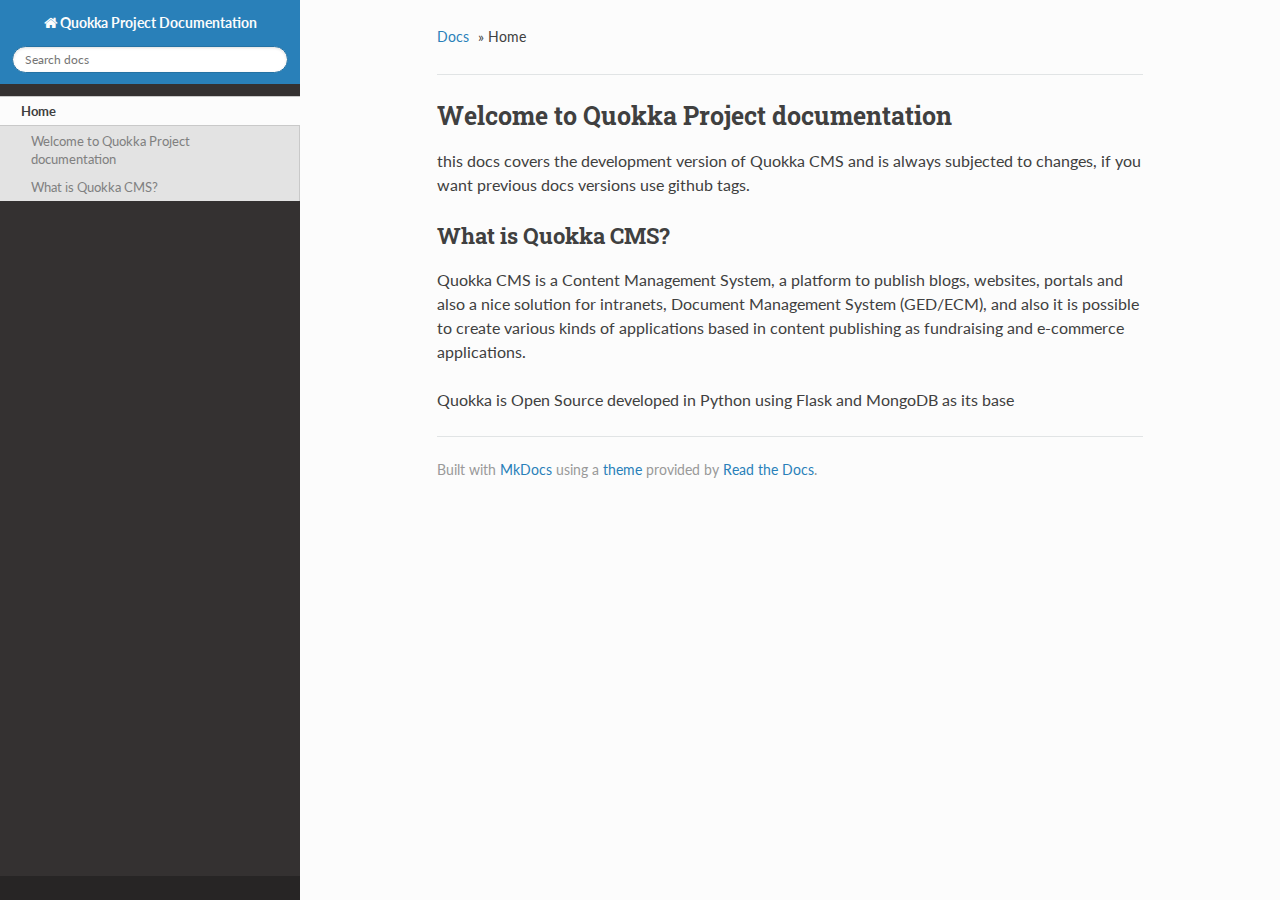
<file: documentation/index.html>
<!DOCTYPE html>
<!--[if IE 8]><html class="no-js lt-ie9" lang="en" > <![endif]-->
<!--[if gt IE 8]><!--> <html class="no-js" lang="en" > <!--<![endif]-->
<head>
  <meta charset="utf-8">
  <meta name="viewport" content="width=device-width, initial-scale=1.0">
  
  <title>Quokka Project Documentation</title>
  

  <link rel="shortcut icon" href="./img/favicon.ico">

  
  <link href='https://fonts.googleapis.com/css?family=Lato:400,700|Roboto+Slab:400,700|Inconsolata:400,700' rel='stylesheet' type='text/css'>

  <link rel="stylesheet" href="./css/theme.css" type="text/css" />
  <link rel="stylesheet" href="./css/theme_extra.css" type="text/css" />
  <link rel="stylesheet" href="./css/highlight.css">

  
  <script>
    // Current page data
    var mkdocs_page_name = "index"
  </script>
  
  <script src="./js/jquery-2.1.1.min.js"></script>
  <script src="./js/modernizr-2.8.3.min.js"></script>
  <script type="text/javascript" src="./js/highlight.pack.js"></script>
  <script src="./js/theme.js"></script> 

  
</head>

<body class="wy-body-for-nav" role="document">

  <div class="wy-grid-for-nav">

    
    <nav data-toggle="wy-nav-shift" class="wy-nav-side stickynav">
      <div class="wy-side-nav-search">
        <a href="." class="icon icon-home"> Quokka Project Documentation</a>
        <div role="search">
  <form id ="rtd-search-form" class="wy-form" action="./search.html" method="get">
    <input type="text" name="q" placeholder="Search docs" />
  </form>
</div>
      </div>

      <div class="wy-menu wy-menu-vertical" data-spy="affix" role="navigation" aria-label="main navigation">
        <ul class="current">
          
            <li>
    <li class="toctree-l1 current">
        <a class="current" href=".">Home</a>
        
            <ul>
            
                <li class="toctree-l3"><a href="#welcome-to-quokka-project-documentation">Welcome to Quokka Project documentation</a></li>
                
                    <li><a class="toctree-l4" href="#what-is-quokka-cms">What is Quokka CMS?</a></li>
                
            
            </ul>
        
    </li>
<li>
          
        </ul>
      </div>
      &nbsp;
    </nav>

    <section data-toggle="wy-nav-shift" class="wy-nav-content-wrap">

      
      <nav class="wy-nav-top" role="navigation" aria-label="top navigation">
        <i data-toggle="wy-nav-top" class="fa fa-bars"></i>
        <a href=".">Quokka Project Documentation</a>
      </nav>

      
      <div class="wy-nav-content">
        <div class="rst-content">
          <div role="navigation" aria-label="breadcrumbs navigation">
  <ul class="wy-breadcrumbs">
    <li><a href=".">Docs</a> &raquo;</li>
    
      
    
    <li>Home</li>
    <li class="wy-breadcrumbs-aside">
      
        
      
    </li>
  </ul>
  <hr/>
</div>
          <div role="main">
            <div class="section">
              
                <h1 id="welcome-to-quokka-project-documentation">Welcome to Quokka Project documentation</h1>
<p>this docs covers the development version of Quokka CMS and is always subjected to changes, if you want previous docs versions use github tags.</p>
<h2 id="what-is-quokka-cms">What is Quokka CMS?</h2>
<p>Quokka CMS is a Content Management System, a platform to publish blogs, websites, portals and also a nice solution for intranets, Document Management System (GED/ECM), and also it is possible to create various kinds of applications based in content publishing as fundraising and e-commerce applications.</p>
<p>Quokka is Open Source developed in Python using Flask and MongoDB as its base</p>
              
            </div>
          </div>
          <footer>
  

  <hr/>

  <div role="contentinfo">
    <p>
    <!-- Copyright etc -->
    </p>
  </div>

  Built with <a href="http://www.mkdocs.org">MkDocs</a> using a <a href="https://github.com/snide/sphinx_rtd_theme">theme</a> provided by <a href="https://readthedocs.org">Read the Docs</a>.
</footer>
	  
        </div>
      </div>

    </section>

  </div>

<div class="rst-versions" role="note" style="cursor: pointer">
    <span class="rst-current-version" data-toggle="rst-current-version">
      
      
      
    </span>
</div>

</body>
</html>

<!--
MkDocs version : 0.13.3
Build Date UTC : 2015-06-02 18:17:36.536841
-->
</file>
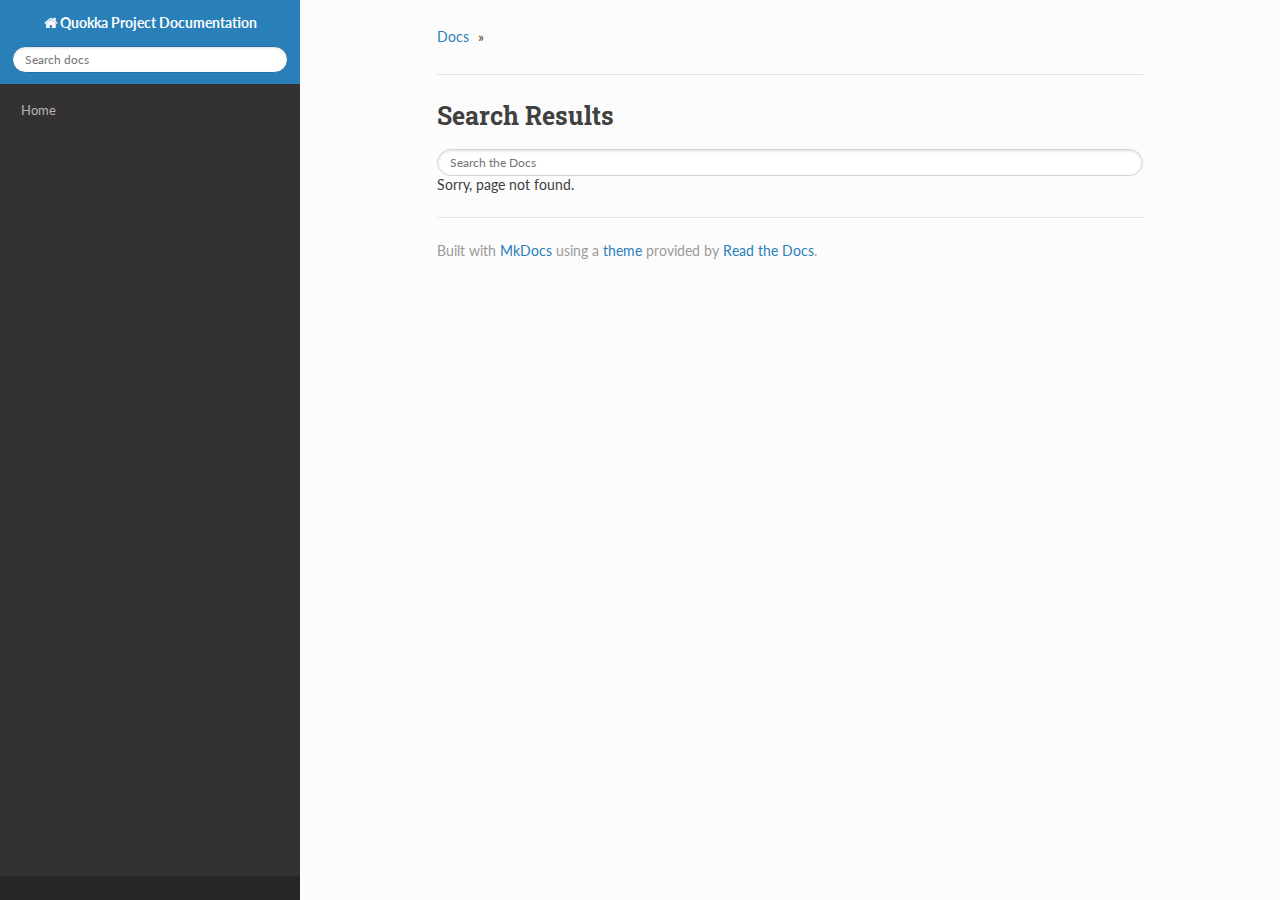
<file: documentation/search.html>
<!DOCTYPE html>
<!--[if IE 8]><html class="no-js lt-ie9" lang="en" > <![endif]-->
<!--[if gt IE 8]><!--> <html class="no-js" lang="en" > <!--<![endif]-->
<head>
  <meta charset="utf-8">
  <meta name="viewport" content="width=device-width, initial-scale=1.0">
  
  <title>Quokka Project Documentation</title>
  

  <link rel="shortcut icon" href="./img/favicon.ico">

  
  <link href='https://fonts.googleapis.com/css?family=Lato:400,700|Roboto+Slab:400,700|Inconsolata:400,700' rel='stylesheet' type='text/css'>

  <link rel="stylesheet" href="./css/theme.css" type="text/css" />
  <link rel="stylesheet" href="./css/theme_extra.css" type="text/css" />
  <link rel="stylesheet" href="./css/highlight.css">

  
  <script src="./js/jquery-2.1.1.min.js"></script>
  <script src="./js/modernizr-2.8.3.min.js"></script>
  <script type="text/javascript" src="./js/highlight.pack.js"></script>
  <script src="./js/theme.js"></script>
  <script>var base_url = '.';</script>
  <script data-main="./mkdocs/js/search.js" src="./mkdocs/js/require.js"></script>


  
</head>

<body class="wy-body-for-nav" role="document">

  <div class="wy-grid-for-nav">

    
    <nav data-toggle="wy-nav-shift" class="wy-nav-side stickynav">
      <div class="wy-side-nav-search">
        <a href="." class="icon icon-home"> Quokka Project Documentation</a>
        <div role="search">
  <form id ="rtd-search-form" class="wy-form" action="./search.html" method="get">
    <input type="text" name="q" placeholder="Search docs" />
  </form>
</div>
      </div>

      <div class="wy-menu wy-menu-vertical" data-spy="affix" role="navigation" aria-label="main navigation">
        <ul class="current">
          
            <li>
    <li class="toctree-l1 ">
        <a class="" href=".">Home</a>
        
    </li>
<li>
          
        </ul>
      </div>
      &nbsp;
    </nav>

    <section data-toggle="wy-nav-shift" class="wy-nav-content-wrap">

      
      <nav class="wy-nav-top" role="navigation" aria-label="top navigation">
        <i data-toggle="wy-nav-top" class="fa fa-bars"></i>
        <a href=".">Quokka Project Documentation</a>
      </nav>

      
      <div class="wy-nav-content">
        <div class="rst-content">
          <div role="navigation" aria-label="breadcrumbs navigation">
  <ul class="wy-breadcrumbs">
    <li><a href=".">Docs</a> &raquo;</li>
    
    
    <li class="wy-breadcrumbs-aside">
      
        
      
    </li>
  </ul>
  <hr/>
</div>
          <div role="main">
            <div class="section">
              

  <h1 id="search">Search Results</h1>

  <form id="content_search" action="search.html">
    <span role="status" aria-live="polite" class="ui-helper-hidden-accessible"></span>
    <input name="q" id="mkdocs-search-query" type="text" class="search_input search-query ui-autocomplete-input" placeholder="Search the Docs" autocomplete="off" autofocus>
  </form>

  <div id="mkdocs-search-results">
    Sorry, page not found.
  </div>


            </div>
          </div>
          <footer>
  

  <hr/>

  <div role="contentinfo">
    <p>
    <!-- Copyright etc -->
    </p>
  </div>

  Built with <a href="http://www.mkdocs.org">MkDocs</a> using a <a href="https://github.com/snide/sphinx_rtd_theme">theme</a> provided by <a href="https://readthedocs.org">Read the Docs</a>.
</footer>
	  
        </div>
      </div>

    </section>

  </div>

<div class="rst-versions" role="note" style="cursor: pointer">
    <span class="rst-current-version" data-toggle="rst-current-version">
      
      
      
    </span>
</div>

</body>
</html>
</file>
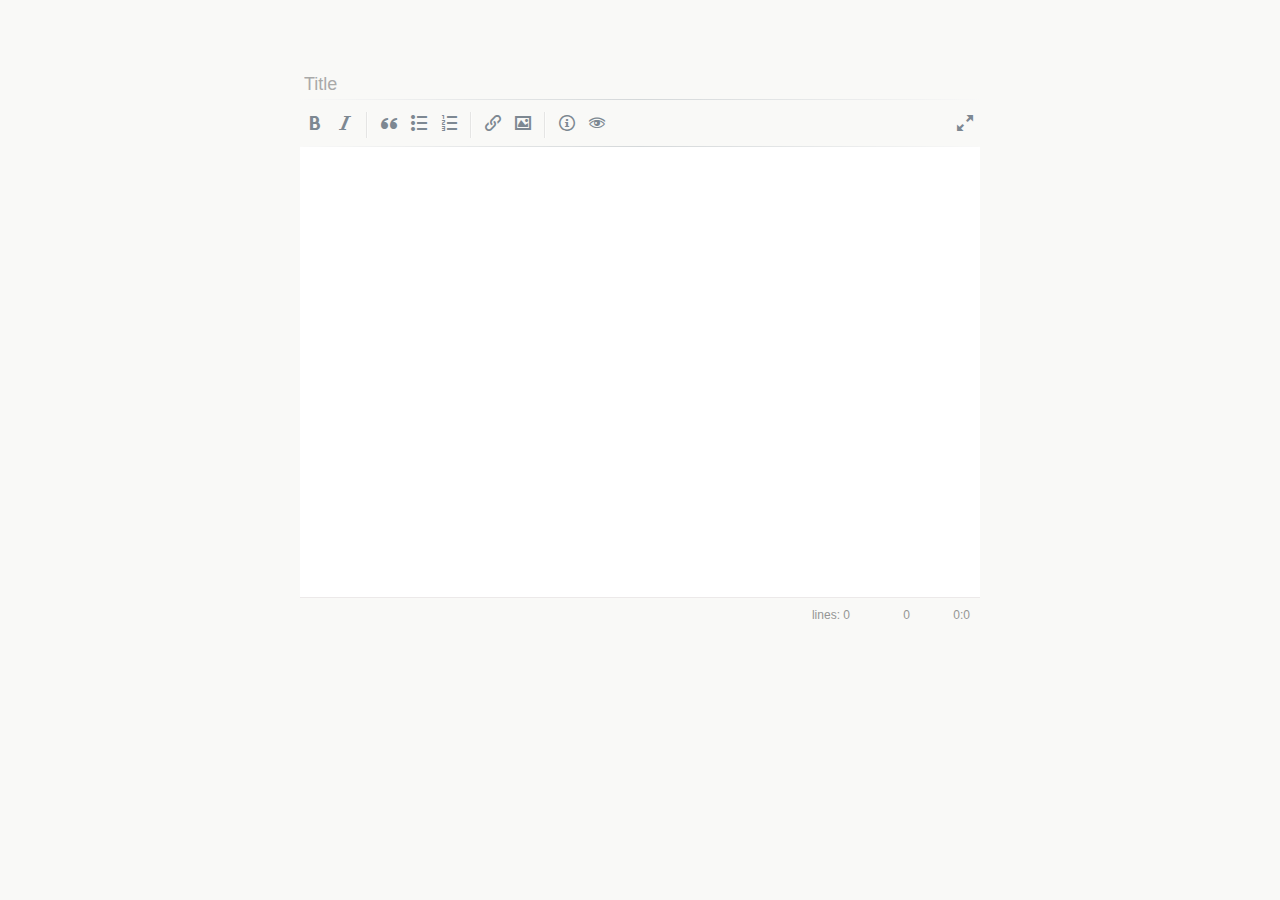
<file: quokka/themes/cosmo_orig/static/lepture/Editor.html>
<!DOCTYPE html>
<!-- saved from url=(0030)http://lab.lepture.com/editor/ -->
<html lang="en"><head><meta http-equiv="Content-Type" content="text/html; charset=UTF-8">
    <meta charset="UTF-8">
    <script type="text/javascript" src="./editor/marked.js"></script>
    <script type="text/javascript" src="./editor/editor.js"></script>
    <!-- link rel="stylesheet" href="http://lab.lepture.com/editor/editor.css" -->
    <link rel="stylesheet" href="./editor/editor.css">

    <title>Editor</title>
    <style type="text/css">
      body {
        padding: 0;
        margin: 0;
        background-color: #f9f9f7;
      }
      .editor-wrapper {
        max-width: 680px;
        padding: 10px;
        margin: 60px auto;
      }
    </style>
  </head>
  <body>
    <div class="editor-wrapper">
      <input class="title" type="text" placeholder="Title">
      <textarea id="editor" placeholder="Content here ...." style="display: none;"></textarea>
    </div>
    <script type="text/javascript">
      var editor = new Editor();
      editor.render();
    </script>


</body></html>
</file>
<file: documentation/css/theme.css>
/*
 * This file is copied from the upstream ReadTheDocs Sphinx
 * theme. To aid upgradability this file should *not* be edited.
 * modifications we need should be included in theme_extra.css.
 *
 * https://github.com/rtfd/readthedocs.org/blob/master/media/css/sphinx_rtd_theme.css
 */

*{-webkit-box-sizing:border-box;-moz-box-sizing:border-box;box-sizing:border-box}article,aside,details,figcaption,figure,footer,header,hgroup,nav,section{display:block}audio,canvas,video{display:inline-block;*display:inline;*zoom:1}audio:not([controls]){display:none}[hidden]{display:none}*{-webkit-box-sizing:border-box;-moz-box-sizing:border-box;box-sizing:border-box}html{font-size:100%;-webkit-text-size-adjust:100%;-ms-text-size-adjust:100%}body{margin:0}a:hover,a:active{outline:0}abbr[title]{border-bottom:1px dotted}b,strong{font-weight:bold}blockquote{margin:0}dfn{font-style:italic}ins{background:#ff9;color:#000;text-decoration:none}mark{background:#ff0;color:#000;font-style:italic;font-weight:bold}pre,code,.rst-content tt,kbd,samp{font-family:monospace,serif;_font-family:"courier new",monospace;font-size:1em}pre{white-space:pre}q{quotes:none}q:before,q:after{content:"";content:none}small{font-size:85%}sub,sup{font-size:75%;line-height:0;position:relative;vertical-align:baseline}sup{top:-0.5em}sub{bottom:-0.25em}ul,ol,dl{margin:0;padding:0;list-style:none;list-style-image:none}li{list-style:none}dd{margin:0}img{border:0;-ms-interpolation-mode:bicubic;vertical-align:middle;max-width:100%}svg:not(:root){overflow:hidden}figure{margin:0}form{margin:0}fieldset{border:0;margin:0;padding:0}label{cursor:pointer}legend{border:0;*margin-left:-7px;padding:0;white-space:normal}button,input,select,textarea{font-size:100%;margin:0;vertical-align:baseline;*vertical-align:middle}button,input{line-height:normal}button,input[type="button"],input[type="reset"],input[type="submit"]{cursor:pointer;-webkit-appearance:button;*overflow:visible}button[disabled],input[disabled]{cursor:default}input[type="checkbox"],input[type="radio"]{box-sizing:border-box;padding:0;*width:13px;*height:13px}input[type="search"]{-webkit-appearance:textfield;-moz-box-sizing:content-box;-webkit-box-sizing:content-box;box-sizing:content-box}input[type="search"]::-webkit-search-decoration,input[type="search"]::-webkit-search-cancel-button{-webkit-appearance:none}button::-moz-focus-inner,input::-moz-focus-inner{border:0;padding:0}textarea{overflow:auto;vertical-align:top;resize:vertical}table{border-collapse:collapse;border-spacing:0}td{vertical-align:top}.chromeframe{margin:0.2em 0;background:#ccc;color:#000;padding:0.2em 0}.ir{display:block;border:0;text-indent:-999em;overflow:hidden;background-color:transparent;background-repeat:no-repeat;text-align:left;direction:ltr;*line-height:0}.ir br{display:none}.hidden{display:none !important;visibility:hidden}.visuallyhidden{border:0;clip:rect(0 0 0 0);height:1px;margin:-1px;overflow:hidden;padding:0;position:absolute;width:1px}.visuallyhidden.focusable:active,.visuallyhidden.focusable:focus{clip:auto;height:auto;margin:0;overflow:visible;position:static;width:auto}.invisible{visibility:hidden}.relative{position:relative}big,small{font-size:100%}@media print{html,body,section{background:none !important}*{box-shadow:none !important;text-shadow:none !important;filter:none !important;-ms-filter:none !important}a,a:visited{text-decoration:underline}.ir a:after,a[href^="javascript:"]:after,a[href^="#"]:after{content:""}pre,blockquote{page-break-inside:avoid}thead{display:table-header-group}tr,img{page-break-inside:avoid}img{max-width:100% !important}@page{margin:0.5cm}p,h2,h3{orphans:3;widows:3}h2,h3{page-break-after:avoid}}.fa:before,.rst-content .admonition-title:before,.rst-content h1 .headerlink:before,.rst-content h2 .headerlink:before,.rst-content h3 .headerlink:before,.rst-content h4 .headerlink:before,.rst-content h5 .headerlink:before,.rst-content h6 .headerlink:before,.rst-content dl dt .headerlink:before,.icon:before,.wy-dropdown .caret:before,.wy-inline-validate.wy-inline-validate-success .wy-input-context:before,.wy-inline-validate.wy-inline-validate-danger .wy-input-context:before,.wy-inline-validate.wy-inline-validate-warning .wy-input-context:before,.wy-inline-validate.wy-inline-validate-info .wy-input-context:before,.wy-alert,.rst-content .note,.rst-content .attention,.rst-content .caution,.rst-content .danger,.rst-content .error,.rst-content .hint,.rst-content .important,.rst-content .tip,.rst-content .warning,.rst-content .seealso,.rst-content .admonition-todo,.btn,input[type="text"],input[type="password"],input[type="email"],input[type="url"],input[type="date"],input[type="month"],input[type="time"],input[type="datetime"],input[type="datetime-local"],input[type="week"],input[type="number"],input[type="search"],input[type="tel"],input[type="color"],select,textarea,.wy-menu-vertical li.on a,.wy-menu-vertical li.current>a,.wy-side-nav-search>a,.wy-side-nav-search .wy-dropdown>a,.wy-nav-top a{-webkit-font-smoothing:antialiased}.clearfix{*zoom:1}.clearfix:before,.clearfix:after{display:table;content:""}.clearfix:after{clear:both}/*!
 *  Font Awesome 4.1.0 by @davegandy - http://fontawesome.io - @fontawesome
 *  License - http://fontawesome.io/license (Font: SIL OFL 1.1, CSS: MIT License)
 */@font-face{font-family:'FontAwesome';src:url("../fonts/fontawesome-webfont.eot?v=4.1.0");src:url("../fonts/fontawesome-webfont.eot?#iefix&v=4.1.0") format("embedded-opentype"),url("../fonts/fontawesome-webfont.woff?v=4.1.0") format("woff"),url("../fonts/fontawesome-webfont.ttf?v=4.1.0") format("truetype"),url("../fonts/fontawesome-webfont.svg?v=4.1.0#fontawesomeregular") format("svg");font-weight:normal;font-style:normal}.fa,.rst-content .admonition-title,.rst-content h1 .headerlink,.rst-content h2 .headerlink,.rst-content h3 .headerlink,.rst-content h4 .headerlink,.rst-content h5 .headerlink,.rst-content h6 .headerlink,.rst-content dl dt .headerlink,.icon{display:inline-block;font-family:FontAwesome;font-style:normal;font-weight:normal;line-height:1;-webkit-font-smoothing:antialiased;-moz-osx-font-smoothing:grayscale}.fa-lg{font-size:1.33333em;line-height:0.75em;vertical-align:-15%}.fa-2x{font-size:2em}.fa-3x{font-size:3em}.fa-4x{font-size:4em}.fa-5x{font-size:5em}.fa-fw{width:1.28571em;text-align:center}.fa-ul{padding-left:0;margin-left:2.14286em;list-style-type:none}.fa-ul>li{position:relative}.fa-li{position:absolute;left:-2.14286em;width:2.14286em;top:0.14286em;text-align:center}.fa-li.fa-lg{left:-1.85714em}.fa-border{padding:.2em .25em .15em;border:solid 0.08em #eee;border-radius:.1em}.pull-right{float:right}.pull-left{float:left}.fa.pull-left,.rst-content .pull-left.admonition-title,.rst-content h1 .pull-left.headerlink,.rst-content h2 .pull-left.headerlink,.rst-content h3 .pull-left.headerlink,.rst-content h4 .pull-left.headerlink,.rst-content h5 .pull-left.headerlink,.rst-content h6 .pull-left.headerlink,.rst-content dl dt .pull-left.headerlink,.pull-left.icon{margin-right:.3em}.fa.pull-right,.rst-content .pull-right.admonition-title,.rst-content h1 .pull-right.headerlink,.rst-content h2 .pull-right.headerlink,.rst-content h3 .pull-right.headerlink,.rst-content h4 .pull-right.headerlink,.rst-content h5 .pull-right.headerlink,.rst-content h6 .pull-right.headerlink,.rst-content dl dt .pull-right.headerlink,.pull-right.icon{margin-left:.3em}.fa-spin{-webkit-animation:spin 2s infinite linear;-moz-animation:spin 2s infinite linear;-o-animation:spin 2s infinite linear;animation:spin 2s infinite linear}@-moz-keyframes spin{0%{-moz-transform:rotate(0deg)}100%{-moz-transform:rotate(359deg)}}@-webkit-keyframes spin{0%{-webkit-transform:rotate(0deg)}100%{-webkit-transform:rotate(359deg)}}@-o-keyframes spin{0%{-o-transform:rotate(0deg)}100%{-o-transform:rotate(359deg)}}@keyframes spin{0%{-webkit-transform:rotate(0deg);transform:rotate(0deg)}100%{-webkit-transform:rotate(359deg);transform:rotate(359deg)}}.fa-rotate-90{filter:progid:DXImageTransform.Microsoft.BasicImage(rotation=1);-webkit-transform:rotate(90deg);-moz-transform:rotate(90deg);-ms-transform:rotate(90deg);-o-transform:rotate(90deg);transform:rotate(90deg)}.fa-rotate-180{filter:progid:DXImageTransform.Microsoft.BasicImage(rotation=2);-webkit-transform:rotate(180deg);-moz-transform:rotate(180deg);-ms-transform:rotate(180deg);-o-transform:rotate(180deg);transform:rotate(180deg)}.fa-rotate-270{filter:progid:DXImageTransform.Microsoft.BasicImage(rotation=3);-webkit-transform:rotate(270deg);-moz-transform:rotate(270deg);-ms-transform:rotate(270deg);-o-transform:rotate(270deg);transform:rotate(270deg)}.fa-flip-horizontal{filter:progid:DXImageTransform.Microsoft.BasicImage(rotation=0);-webkit-transform:scale(-1, 1);-moz-transform:scale(-1, 1);-ms-transform:scale(-1, 1);-o-transform:scale(-1, 1);transform:scale(-1, 1)}.fa-flip-vertical{filter:progid:DXImageTransform.Microsoft.BasicImage(rotation=2);-webkit-transform:scale(1, -1);-moz-transform:scale(1, -1);-ms-transform:scale(1, -1);-o-transform:scale(1, -1);transform:scale(1, -1)}.fa-stack{position:relative;display:inline-block;width:2em;height:2em;line-height:2em;vertical-align:middle}.fa-stack-1x,.fa-stack-2x{position:absolute;left:0;width:100%;text-align:center}.fa-stack-1x{line-height:inherit}.fa-stack-2x{font-size:2em}.fa-inverse{color:#fff}.fa-glass:before{content:""}.fa-music:before{content:""}.fa-search:before,.icon-search:before{content:""}.fa-envelope-o:before{content:""}.fa-heart:before{content:""}.fa-star:before{content:""}.fa-star-o:before{content:""}.fa-user:before{content:""}.fa-film:before{content:""}.fa-th-large:before{content:""}.fa-th:before{content:""}.fa-th-list:before{content:""}.fa-check:before{content:""}.fa-times:before{content:""}.fa-search-plus:before{content:""}.fa-search-minus:before{content:""}.fa-power-off:before{content:""}.fa-signal:before{content:""}.fa-gear:before,.fa-cog:before{content:""}.fa-trash-o:before{content:""}.fa-home:before,.icon-home:before{content:""}.fa-file-o:before{content:""}.fa-clock-o:before{content:""}.fa-road:before{content:""}.fa-download:before{content:""}.fa-arrow-circle-o-down:before{content:""}.fa-arrow-circle-o-up:before{content:""}.fa-inbox:before{content:""}.fa-play-circle-o:before{content:""}.fa-rotate-right:before,.fa-repeat:before{content:""}.fa-refresh:before{content:""}.fa-list-alt:before{content:""}.fa-lock:before{content:""}.fa-flag:before{content:""}.fa-headphones:before{content:""}.fa-volume-off:before{content:""}.fa-volume-down:before{content:""}.fa-volume-up:before{content:""}.fa-qrcode:before{content:""}.fa-barcode:before{content:""}.fa-tag:before{content:""}.fa-tags:before{content:""}.fa-book:before,.icon-book:before{content:""}.fa-bookmark:before{content:""}.fa-print:before{content:""}.fa-camera:before{content:""}.fa-font:before{content:""}.fa-bold:before{content:""}.fa-italic:before{content:""}.fa-text-height:before{content:""}.fa-text-width:before{content:""}.fa-align-left:before{content:""}.fa-align-center:before{content:""}.fa-align-right:before{content:""}.fa-align-justify:before{content:""}.fa-list:before{content:""}.fa-dedent:before,.fa-outdent:before{content:""}.fa-indent:before{content:""}.fa-video-camera:before{content:""}.fa-photo:before,.fa-image:before,.fa-picture-o:before{content:""}.fa-pencil:before{content:""}.fa-map-marker:before{content:""}.fa-adjust:before{content:""}.fa-tint:before{content:""}.fa-edit:before,.fa-pencil-square-o:before{content:""}.fa-share-square-o:before{content:""}.fa-check-square-o:before{content:""}.fa-arrows:before{content:""}.fa-step-backward:before{content:""}.fa-fast-backward:before{content:""}.fa-backward:before{content:""}.fa-play:before{content:""}.fa-pause:before{content:""}.fa-stop:before{content:""}.fa-forward:before{content:""}.fa-fast-forward:before{content:""}.fa-step-forward:before{content:""}.fa-eject:before{content:""}.fa-chevron-left:before{content:""}.fa-chevron-right:before{content:""}.fa-plus-circle:before{content:""}.fa-minus-circle:before{content:""}.fa-times-circle:before,.wy-inline-validate.wy-inline-validate-danger .wy-input-context:before{content:""}.fa-check-circle:before,.wy-inline-validate.wy-inline-validate-success .wy-input-context:before{content:""}.fa-question-circle:before{content:""}.fa-info-circle:before{content:""}.fa-crosshairs:before{content:""}.fa-times-circle-o:before{content:""}.fa-check-circle-o:before{content:""}.fa-ban:before{content:""}.fa-arrow-left:before{content:""}.fa-arrow-right:before{content:""}.fa-arrow-up:before{content:""}.fa-arrow-down:before{content:""}.fa-mail-forward:before,.fa-share:before{content:""}.fa-expand:before{content:""}.fa-compress:before{content:""}.fa-plus:before{content:""}.fa-minus:before{content:""}.fa-asterisk:before{content:""}.fa-exclamation-circle:before,.wy-inline-validate.wy-inline-validate-warning .wy-input-context:before,.wy-inline-validate.wy-inline-validate-info .wy-input-context:before,.rst-content .admonition-title:before{content:""}.fa-gift:before{content:""}.fa-leaf:before{content:""}.fa-fire:before,.icon-fire:before{content:""}.fa-eye:before{content:""}.fa-eye-slash:before{content:""}.fa-warning:before,.fa-exclamation-triangle:before{content:""}.fa-plane:before{content:""}.fa-calendar:before{content:""}.fa-random:before{content:""}.fa-comment:before{content:""}.fa-magnet:before{content:""}.fa-chevron-up:before{content:""}.fa-chevron-down:before{content:""}.fa-retweet:before{content:""}.fa-shopping-cart:before{content:""}.fa-folder:before{content:""}.fa-folder-open:before{content:""}.fa-arrows-v:before{content:""}.fa-arrows-h:before{content:""}.fa-bar-chart-o:before{content:""}.fa-twitter-square:before{content:""}.fa-facebook-square:before{content:""}.fa-camera-retro:before{content:""}.fa-key:before{content:""}.fa-gears:before,.fa-cogs:before{content:""}.fa-comments:before{content:""}.fa-thumbs-o-up:before{content:""}.fa-thumbs-o-down:before{content:""}.fa-star-half:before{content:""}.fa-heart-o:before{content:""}.fa-sign-out:before{content:""}.fa-linkedin-square:before{content:""}.fa-thumb-tack:before{content:""}.fa-external-link:before{content:""}.fa-sign-in:before{content:""}.fa-trophy:before{content:""}.fa-github-square:before{content:""}.fa-upload:before{content:""}.fa-lemon-o:before{content:""}.fa-phone:before{content:""}.fa-square-o:before{content:""}.fa-bookmark-o:before{content:""}.fa-phone-square:before{content:""}.fa-twitter:before{content:""}.fa-facebook:before{content:""}.fa-github:before,.icon-github:before{content:""}.fa-unlock:before{content:""}.fa-credit-card:before{content:""}.fa-rss:before{content:""}.fa-hdd-o:before{content:""}.fa-bullhorn:before{content:""}.fa-bell:before{content:""}.fa-certificate:before{content:""}.fa-hand-o-right:before{content:""}.fa-hand-o-left:before{content:""}.fa-hand-o-up:before{content:""}.fa-hand-o-down:before{content:""}.fa-arrow-circle-left:before,.icon-circle-arrow-left:before{content:""}.fa-arrow-circle-right:before,.icon-circle-arrow-right:before{content:""}.fa-arrow-circle-up:before{content:""}.fa-arrow-circle-down:before{content:""}.fa-globe:before{content:""}.fa-wrench:before{content:""}.fa-tasks:before{content:""}.fa-filter:before{content:""}.fa-briefcase:before{content:""}.fa-arrows-alt:before{content:""}.fa-group:before,.fa-users:before{content:""}.fa-chain:before,.fa-link:before,.icon-link:before{content:""}.fa-cloud:before{content:""}.fa-flask:before{content:""}.fa-cut:before,.fa-scissors:before{content:""}.fa-copy:before,.fa-files-o:before{content:""}.fa-paperclip:before{content:""}.fa-save:before,.fa-floppy-o:before{content:""}.fa-square:before{content:""}.fa-navicon:before,.fa-reorder:before,.fa-bars:before{content:""}.fa-list-ul:before{content:""}.fa-list-ol:before{content:""}.fa-strikethrough:before{content:""}.fa-underline:before{content:""}.fa-table:before{content:""}.fa-magic:before{content:""}.fa-truck:before{content:""}.fa-pinterest:before{content:""}.fa-pinterest-square:before{content:""}.fa-google-plus-square:before{content:""}.fa-google-plus:before{content:""}.fa-money:before{content:""}.fa-caret-down:before,.wy-dropdown .caret:before,.icon-caret-down:before{content:""}.fa-caret-up:before{content:""}.fa-caret-left:before{content:""}.fa-caret-right:before{content:""}.fa-columns:before{content:""}.fa-unsorted:before,.fa-sort:before{content:""}.fa-sort-down:before,.fa-sort-desc:before{content:""}.fa-sort-up:before,.fa-sort-asc:before{content:""}.fa-envelope:before{content:""}.fa-linkedin:before{content:""}.fa-rotate-left:before,.fa-undo:before{content:""}.fa-legal:before,.fa-gavel:before{content:""}.fa-dashboard:before,.fa-tachometer:before{content:""}.fa-comment-o:before{content:""}.fa-comments-o:before{content:""}.fa-flash:before,.fa-bolt:before{content:""}.fa-sitemap:before{content:""}.fa-umbrella:before{content:""}.fa-paste:before,.fa-clipboard:before{content:""}.fa-lightbulb-o:before{content:""}.fa-exchange:before{content:""}.fa-cloud-download:before{content:""}.fa-cloud-upload:before{content:""}.fa-user-md:before{content:""}.fa-stethoscope:before{content:""}.fa-suitcase:before{content:""}.fa-bell-o:before{content:""}.fa-coffee:before{content:""}.fa-cutlery:before{content:""}.fa-file-text-o:before{content:""}.fa-building-o:before{content:""}.fa-hospital-o:before{content:""}.fa-ambulance:before{content:""}.fa-medkit:before{content:""}.fa-fighter-jet:before{content:""}.fa-beer:before{content:""}.fa-h-square:before{content:""}.fa-plus-square:before{content:""}.fa-angle-double-left:before{content:""}.fa-angle-double-right:before{content:""}.fa-angle-double-up:before{content:""}.fa-angle-double-down:before{content:""}.fa-angle-left:before{content:""}.fa-angle-right:before{content:""}.fa-angle-up:before{content:""}.fa-angle-down:before{content:""}.fa-desktop:before{content:""}.fa-laptop:before{content:""}.fa-tablet:before{content:""}.fa-mobile-phone:before,.fa-mobile:before{content:""}.fa-circle-o:before{content:""}.fa-quote-left:before{content:""}.fa-quote-right:before{content:""}.fa-spinner:before{content:""}.fa-circle:before{content:""}.fa-mail-reply:before,.fa-reply:before{content:""}.fa-github-alt:before{content:""}.fa-folder-o:before{content:""}.fa-folder-open-o:before{content:""}.fa-smile-o:before{content:""}.fa-frown-o:before{content:""}.fa-meh-o:before{content:""}.fa-gamepad:before{content:""}.fa-keyboard-o:before{content:""}.fa-flag-o:before{content:""}.fa-flag-checkered:before{content:""}.fa-terminal:before{content:""}.fa-code:before{content:""}.fa-mail-reply-all:before,.fa-reply-all:before{content:""}.fa-star-half-empty:before,.fa-star-half-full:before,.fa-star-half-o:before{content:""}.fa-location-arrow:before{content:""}.fa-crop:before{content:""}.fa-code-fork:before{content:""}.fa-unlink:before,.fa-chain-broken:before{content:""}.fa-question:before{content:""}.fa-info:before{content:""}.fa-exclamation:before{content:""}.fa-superscript:before{content:""}.fa-subscript:before{content:""}.fa-eraser:before{content:""}.fa-puzzle-piece:before{content:""}.fa-microphone:before{content:""}.fa-microphone-slash:before{content:""}.fa-shield:before{content:""}.fa-calendar-o:before{content:""}.fa-fire-extinguisher:before{content:""}.fa-rocket:before{content:""}.fa-maxcdn:before{content:""}.fa-chevron-circle-left:before{content:""}.fa-chevron-circle-right:before{content:""}.fa-chevron-circle-up:before{content:""}.fa-chevron-circle-down:before{content:""}.fa-html5:before{content:""}.fa-css3:before{content:""}.fa-anchor:before{content:""}.fa-unlock-alt:before{content:""}.fa-bullseye:before{content:""}.fa-ellipsis-h:before{content:""}.fa-ellipsis-v:before{content:""}.fa-rss-square:before{content:""}.fa-play-circle:before{content:""}.fa-ticket:before{content:""}.fa-minus-square:before{content:""}.fa-minus-square-o:before{content:""}.fa-level-up:before{content:""}.fa-level-down:before{content:""}.fa-check-square:before{content:""}.fa-pencil-square:before{content:""}.fa-external-link-square:before{content:""}.fa-share-square:before{content:""}.fa-compass:before{content:""}.fa-toggle-down:before,.fa-caret-square-o-down:before{content:""}.fa-toggle-up:before,.fa-caret-square-o-up:before{content:""}.fa-toggle-right:before,.fa-caret-square-o-right:before{content:""}.fa-euro:before,.fa-eur:before{content:""}.fa-gbp:before{content:""}.fa-dollar:before,.fa-usd:before{content:""}.fa-rupee:before,.fa-inr:before{content:""}.fa-cny:before,.fa-rmb:before,.fa-yen:before,.fa-jpy:before{content:""}.fa-ruble:before,.fa-rouble:before,.fa-rub:before{content:""}.fa-won:before,.fa-krw:before{content:""}.fa-bitcoin:before,.fa-btc:before{content:""}.fa-file:before{content:""}.fa-file-text:before{content:""}.fa-sort-alpha-asc:before{content:""}.fa-sort-alpha-desc:before{content:""}.fa-sort-amount-asc:before{content:""}.fa-sort-amount-desc:before{content:""}.fa-sort-numeric-asc:before{content:""}.fa-sort-numeric-desc:before{content:""}.fa-thumbs-up:before{content:""}.fa-thumbs-down:before{content:""}.fa-youtube-square:before{content:""}.fa-youtube:before{content:""}.fa-xing:before{content:""}.fa-xing-square:before{content:""}.fa-youtube-play:before{content:""}.fa-dropbox:before{content:""}.fa-stack-overflow:before{content:""}.fa-instagram:before{content:""}.fa-flickr:before{content:""}.fa-adn:before{content:""}.fa-bitbucket:before,.icon-bitbucket:before{content:""}.fa-bitbucket-square:before{content:""}.fa-tumblr:before{content:""}.fa-tumblr-square:before{content:""}.fa-long-arrow-down:before{content:""}.fa-long-arrow-up:before{content:""}.fa-long-arrow-left:before{content:""}.fa-long-arrow-right:before{content:""}.fa-apple:before{content:""}.fa-windows:before{content:""}.fa-android:before{content:""}.fa-linux:before{content:""}.fa-dribbble:before{content:""}.fa-skype:before{content:""}.fa-foursquare:before{content:""}.fa-trello:before{content:""}.fa-female:before{content:""}.fa-male:before{content:""}.fa-gittip:before{content:""}.fa-sun-o:before{content:""}.fa-moon-o:before{content:""}.fa-archive:before{content:""}.fa-bug:before{content:""}.fa-vk:before{content:""}.fa-weibo:before{content:""}.fa-renren:before{content:""}.fa-pagelines:before{content:""}.fa-stack-exchange:before{content:""}.fa-arrow-circle-o-right:before{content:""}.fa-arrow-circle-o-left:before{content:""}.fa-toggle-left:before,.fa-caret-square-o-left:before{content:""}.fa-dot-circle-o:before{content:""}.fa-wheelchair:before{content:""}.fa-vimeo-square:before{content:""}.fa-turkish-lira:before,.fa-try:before{content:""}.fa-plus-square-o:before{content:""}.fa-space-shuttle:before{content:""}.fa-slack:before{content:""}.fa-envelope-square:before{content:""}.fa-wordpress:before{content:""}.fa-openid:before{content:""}.fa-institution:before,.fa-bank:before,.fa-university:before{content:""}.fa-mortar-board:before,.fa-graduation-cap:before{content:""}.fa-yahoo:before{content:""}.fa-google:before{content:""}.fa-reddit:before{content:""}.fa-reddit-square:before{content:""}.fa-stumbleupon-circle:before{content:""}.fa-stumbleupon:before{content:""}.fa-delicious:before{content:""}.fa-digg:before{content:""}.fa-pied-piper-square:before,.fa-pied-piper:before{content:""}.fa-pied-piper-alt:before{content:""}.fa-drupal:before{content:""}.fa-joomla:before{content:""}.fa-language:before{content:""}.fa-fax:before{content:""}.fa-building:before{content:""}.fa-child:before{content:""}.fa-paw:before{content:""}.fa-spoon:before{content:""}.fa-cube:before{content:""}.fa-cubes:before{content:""}.fa-behance:before{content:""}.fa-behance-square:before{content:""}.fa-steam:before{content:""}.fa-steam-square:before{content:""}.fa-recycle:before{content:""}.fa-automobile:before,.fa-car:before{content:""}.fa-cab:before,.fa-taxi:before{content:""}.fa-tree:before{content:""}.fa-spotify:before{content:""}.fa-deviantart:before{content:""}.fa-soundcloud:before{content:""}.fa-database:before{content:""}.fa-file-pdf-o:before{content:""}.fa-file-word-o:before{content:""}.fa-file-excel-o:before{content:""}.fa-file-powerpoint-o:before{content:""}.fa-file-photo-o:before,.fa-file-picture-o:before,.fa-file-image-o:before{content:""}.fa-file-zip-o:before,.fa-file-archive-o:before{content:""}.fa-file-sound-o:before,.fa-file-audio-o:before{content:""}.fa-file-movie-o:before,.fa-file-video-o:before{content:""}.fa-file-code-o:before{content:""}.fa-vine:before{content:""}.fa-codepen:before{content:""}.fa-jsfiddle:before{content:""}.fa-life-bouy:before,.fa-life-saver:before,.fa-support:before,.fa-life-ring:before{content:""}.fa-circle-o-notch:before{content:""}.fa-ra:before,.fa-rebel:before{content:""}.fa-ge:before,.fa-empire:before{content:""}.fa-git-square:before{content:""}.fa-git:before{content:""}.fa-hacker-news:before{content:""}.fa-tencent-weibo:before{content:""}.fa-qq:before{content:""}.fa-wechat:before,.fa-weixin:before{content:""}.fa-send:before,.fa-paper-plane:before{content:""}.fa-send-o:before,.fa-paper-plane-o:before{content:""}.fa-history:before{content:""}.fa-circle-thin:before{content:""}.fa-header:before{content:""}.fa-paragraph:before{content:""}.fa-sliders:before{content:""}.fa-share-alt:before{content:""}.fa-share-alt-square:before{content:""}.fa-bomb:before{content:""}.fa,.rst-content .admonition-title,.rst-content h1 .headerlink,.rst-content h2 .headerlink,.rst-content h3 .headerlink,.rst-content h4 .headerlink,.rst-content h5 .headerlink,.rst-content h6 .headerlink,.rst-content dl dt .headerlink,.icon,.wy-dropdown .caret,.wy-inline-validate.wy-inline-validate-success .wy-input-context,.wy-inline-validate.wy-inline-validate-danger .wy-input-context,.wy-inline-validate.wy-inline-validate-warning .wy-input-context,.wy-inline-validate.wy-inline-validate-info .wy-input-context{font-family:inherit}.fa:before,.rst-content .admonition-title:before,.rst-content h1 .headerlink:before,.rst-content h2 .headerlink:before,.rst-content h3 .headerlink:before,.rst-content h4 .headerlink:before,.rst-content h5 .headerlink:before,.rst-content h6 .headerlink:before,.rst-content dl dt .headerlink:before,.icon:before,.wy-dropdown .caret:before,.wy-inline-validate.wy-inline-validate-success .wy-input-context:before,.wy-inline-validate.wy-inline-validate-danger .wy-input-context:before,.wy-inline-validate.wy-inline-validate-warning .wy-input-context:before,.wy-inline-validate.wy-inline-validate-info .wy-input-context:before{font-family:"FontAwesome";display:inline-block;font-style:normal;font-weight:normal;line-height:1;text-decoration:inherit}a .fa,a .rst-content .admonition-title,.rst-content a .admonition-title,a .rst-content h1 .headerlink,.rst-content h1 a .headerlink,a .rst-content h2 .headerlink,.rst-content h2 a .headerlink,a .rst-content h3 .headerlink,.rst-content h3 a .headerlink,a .rst-content h4 .headerlink,.rst-content h4 a .headerlink,a .rst-content h5 .headerlink,.rst-content h5 a .headerlink,a .rst-content h6 .headerlink,.rst-content h6 a .headerlink,a .rst-content dl dt .headerlink,.rst-content dl dt a .headerlink,a .icon{display:inline-block;text-decoration:inherit}.btn .fa,.btn .rst-content .admonition-title,.rst-content .btn .admonition-title,.btn .rst-content h1 .headerlink,.rst-content h1 .btn .headerlink,.btn .rst-content h2 .headerlink,.rst-content h2 .btn .headerlink,.btn .rst-content h3 .headerlink,.rst-content h3 .btn .headerlink,.btn .rst-content h4 .headerlink,.rst-content h4 .btn .headerlink,.btn .rst-content h5 .headerlink,.rst-content h5 .btn .headerlink,.btn .rst-content h6 .headerlink,.rst-content h6 .btn .headerlink,.btn .rst-content dl dt .headerlink,.rst-content dl dt .btn .headerlink,.btn .icon,.nav .fa,.nav .rst-content .admonition-title,.rst-content .nav .admonition-title,.nav .rst-content h1 .headerlink,.rst-content h1 .nav .headerlink,.nav .rst-content h2 .headerlink,.rst-content h2 .nav .headerlink,.nav .rst-content h3 .headerlink,.rst-content h3 .nav .headerlink,.nav .rst-content h4 .headerlink,.rst-content h4 .nav .headerlink,.nav .rst-content h5 .headerlink,.rst-content h5 .nav .headerlink,.nav .rst-content h6 .headerlink,.rst-content h6 .nav .headerlink,.nav .rst-content dl dt .headerlink,.rst-content dl dt .nav .headerlink,.nav .icon{display:inline}.btn .fa.fa-large,.btn .rst-content .fa-large.admonition-title,.rst-content .btn .fa-large.admonition-title,.btn .rst-content h1 .fa-large.headerlink,.rst-content h1 .btn .fa-large.headerlink,.btn .rst-content h2 .fa-large.headerlink,.rst-content h2 .btn .fa-large.headerlink,.btn .rst-content h3 .fa-large.headerlink,.rst-content h3 .btn .fa-large.headerlink,.btn .rst-content h4 .fa-large.headerlink,.rst-content h4 .btn .fa-large.headerlink,.btn .rst-content h5 .fa-large.headerlink,.rst-content h5 .btn .fa-large.headerlink,.btn .rst-content h6 .fa-large.headerlink,.rst-content h6 .btn .fa-large.headerlink,.btn .rst-content dl dt .fa-large.headerlink,.rst-content dl dt .btn .fa-large.headerlink,.btn .fa-large.icon,.nav .fa.fa-large,.nav .rst-content .fa-large.admonition-title,.rst-content .nav .fa-large.admonition-title,.nav .rst-content h1 .fa-large.headerlink,.rst-content h1 .nav .fa-large.headerlink,.nav .rst-content h2 .fa-large.headerlink,.rst-content h2 .nav .fa-large.headerlink,.nav .rst-content h3 .fa-large.headerlink,.rst-content h3 .nav .fa-large.headerlink,.nav .rst-content h4 .fa-large.headerlink,.rst-content h4 .nav .fa-large.headerlink,.nav .rst-content h5 .fa-large.headerlink,.rst-content h5 .nav .fa-large.headerlink,.nav .rst-content h6 .fa-large.headerlink,.rst-content h6 .nav .fa-large.headerlink,.nav .rst-content dl dt .fa-large.headerlink,.rst-content dl dt .nav .fa-large.headerlink,.nav .fa-large.icon{line-height:0.9em}.btn .fa.fa-spin,.btn .rst-content .fa-spin.admonition-title,.rst-content .btn .fa-spin.admonition-title,.btn .rst-content h1 .fa-spin.headerlink,.rst-content h1 .btn .fa-spin.headerlink,.btn .rst-content h2 .fa-spin.headerlink,.rst-content h2 .btn .fa-spin.headerlink,.btn .rst-content h3 .fa-spin.headerlink,.rst-content h3 .btn .fa-spin.headerlink,.btn .rst-content h4 .fa-spin.headerlink,.rst-content h4 .btn .fa-spin.headerlink,.btn .rst-content h5 .fa-spin.headerlink,.rst-content h5 .btn .fa-spin.headerlink,.btn .rst-content h6 .fa-spin.headerlink,.rst-content h6 .btn .fa-spin.headerlink,.btn .rst-content dl dt .fa-spin.headerlink,.rst-content dl dt .btn .fa-spin.headerlink,.btn .fa-spin.icon,.nav .fa.fa-spin,.nav .rst-content .fa-spin.admonition-title,.rst-content .nav .fa-spin.admonition-title,.nav .rst-content h1 .fa-spin.headerlink,.rst-content h1 .nav .fa-spin.headerlink,.nav .rst-content h2 .fa-spin.headerlink,.rst-content h2 .nav .fa-spin.headerlink,.nav .rst-content h3 .fa-spin.headerlink,.rst-content h3 .nav .fa-spin.headerlink,.nav .rst-content h4 .fa-spin.headerlink,.rst-content h4 .nav .fa-spin.headerlink,.nav .rst-content h5 .fa-spin.headerlink,.rst-content h5 .nav .fa-spin.headerlink,.nav .rst-content h6 .fa-spin.headerlink,.rst-content h6 .nav .fa-spin.headerlink,.nav .rst-content dl dt .fa-spin.headerlink,.rst-content dl dt .nav .fa-spin.headerlink,.nav .fa-spin.icon{display:inline-block}.btn.fa:before,.rst-content .btn.admonition-title:before,.rst-content h1 .btn.headerlink:before,.rst-content h2 .btn.headerlink:before,.rst-content h3 .btn.headerlink:before,.rst-content h4 .btn.headerlink:before,.rst-content h5 .btn.headerlink:before,.rst-content h6 .btn.headerlink:before,.rst-content dl dt .btn.headerlink:before,.btn.icon:before{opacity:0.5;-webkit-transition:opacity 0.05s ease-in;-moz-transition:opacity 0.05s ease-in;transition:opacity 0.05s ease-in}.btn.fa:hover:before,.rst-content .btn.admonition-title:hover:before,.rst-content h1 .btn.headerlink:hover:before,.rst-content h2 .btn.headerlink:hover:before,.rst-content h3 .btn.headerlink:hover:before,.rst-content h4 .btn.headerlink:hover:before,.rst-content h5 .btn.headerlink:hover:before,.rst-content h6 .btn.headerlink:hover:before,.rst-content dl dt .btn.headerlink:hover:before,.btn.icon:hover:before{opacity:1}.btn-mini .fa:before,.btn-mini .rst-content .admonition-title:before,.rst-content .btn-mini .admonition-title:before,.btn-mini .rst-content h1 .headerlink:before,.rst-content h1 .btn-mini .headerlink:before,.btn-mini .rst-content h2 .headerlink:before,.rst-content h2 .btn-mini .headerlink:before,.btn-mini .rst-content h3 .headerlink:before,.rst-content h3 .btn-mini .headerlink:before,.btn-mini .rst-content h4 .headerlink:before,.rst-content h4 .btn-mini .headerlink:before,.btn-mini .rst-content h5 .headerlink:before,.rst-content h5 .btn-mini .headerlink:before,.btn-mini .rst-content h6 .headerlink:before,.rst-content h6 .btn-mini .headerlink:before,.btn-mini .rst-content dl dt .headerlink:before,.rst-content dl dt .btn-mini .headerlink:before,.btn-mini .icon:before{font-size:14px;vertical-align:-15%}.wy-alert,.rst-content .note,.rst-content .attention,.rst-content .caution,.rst-content .danger,.rst-content .error,.rst-content .hint,.rst-content .important,.rst-content .tip,.rst-content .warning,.rst-content .seealso,.rst-content .admonition-todo{padding:12px;line-height:24px;margin-bottom:24px;background:#e7f2fa}.wy-alert-title,.rst-content .admonition-title{color:#fff;font-weight:bold;display:block;color:#fff;background:#6ab0de;margin:-12px;padding:6px 12px;margin-bottom:12px}.wy-alert.wy-alert-danger,.rst-content .wy-alert-danger.note,.rst-content .wy-alert-danger.attention,.rst-content .wy-alert-danger.caution,.rst-content .danger,.rst-content .error,.rst-content .wy-alert-danger.hint,.rst-content .wy-alert-danger.important,.rst-content .wy-alert-danger.tip,.rst-content .wy-alert-danger.warning,.rst-content .wy-alert-danger.seealso,.rst-content .wy-alert-danger.admonition-todo{background:#fdf3f2}.wy-alert.wy-alert-danger .wy-alert-title,.rst-content .wy-alert-danger.note .wy-alert-title,.rst-content .wy-alert-danger.attention .wy-alert-title,.rst-content .wy-alert-danger.caution .wy-alert-title,.rst-content .danger .wy-alert-title,.rst-content .error .wy-alert-title,.rst-content .wy-alert-danger.hint .wy-alert-title,.rst-content .wy-alert-danger.important .wy-alert-title,.rst-content .wy-alert-danger.tip .wy-alert-title,.rst-content .wy-alert-danger.warning .wy-alert-title,.rst-content .wy-alert-danger.seealso .wy-alert-title,.rst-content .wy-alert-danger.admonition-todo .wy-alert-title,.wy-alert.wy-alert-danger .rst-content .admonition-title,.rst-content .wy-alert.wy-alert-danger .admonition-title,.rst-content .wy-alert-danger.note .admonition-title,.rst-content .wy-alert-danger.attention .admonition-title,.rst-content .wy-alert-danger.caution .admonition-title,.rst-content .danger .admonition-title,.rst-content .error .admonition-title,.rst-content .wy-alert-danger.hint .admonition-title,.rst-content .wy-alert-danger.important .admonition-title,.rst-content .wy-alert-danger.tip .admonition-title,.rst-content .wy-alert-danger.warning .admonition-title,.rst-content .wy-alert-danger.seealso .admonition-title,.rst-content .wy-alert-danger.admonition-todo .admonition-title{background:#f29f97}.wy-alert.wy-alert-warning,.rst-content .wy-alert-warning.note,.rst-content .attention,.rst-content .caution,.rst-content .wy-alert-warning.danger,.rst-content .wy-alert-warning.error,.rst-content .wy-alert-warning.hint,.rst-content .wy-alert-warning.important,.rst-content .wy-alert-warning.tip,.rst-content .warning,.rst-content .wy-alert-warning.seealso,.rst-content .admonition-todo{background:#ffedcc}.wy-alert.wy-alert-warning .wy-alert-title,.rst-content .wy-alert-warning.note .wy-alert-title,.rst-content .attention .wy-alert-title,.rst-content .caution .wy-alert-title,.rst-content .wy-alert-warning.danger .wy-alert-title,.rst-content .wy-alert-warning.error .wy-alert-title,.rst-content .wy-alert-warning.hint .wy-alert-title,.rst-content .wy-alert-warning.important .wy-alert-title,.rst-content .wy-alert-warning.tip .wy-alert-title,.rst-content .warning .wy-alert-title,.rst-content .wy-alert-warning.seealso .wy-alert-title,.rst-content .admonition-todo .wy-alert-title,.wy-alert.wy-alert-warning .rst-content .admonition-title,.rst-content .wy-alert.wy-alert-warning .admonition-title,.rst-content .wy-alert-warning.note .admonition-title,.rst-content .attention .admonition-title,.rst-content .caution .admonition-title,.rst-content .wy-alert-warning.danger .admonition-title,.rst-content .wy-alert-warning.error .admonition-title,.rst-content .wy-alert-warning.hint .admonition-title,.rst-content .wy-alert-warning.important .admonition-title,.rst-content .wy-alert-warning.tip .admonition-title,.rst-content .warning .admonition-title,.rst-content .wy-alert-warning.seealso .admonition-title,.rst-content .admonition-todo .admonition-title{background:#f0b37e}.wy-alert.wy-alert-info,.rst-content .note,.rst-content .wy-alert-info.attention,.rst-content .wy-alert-info.caution,.rst-content .wy-alert-info.danger,.rst-content .wy-alert-info.error,.rst-content .wy-alert-info.hint,.rst-content .wy-alert-info.important,.rst-content .wy-alert-info.tip,.rst-content .wy-alert-info.warning,.rst-content .seealso,.rst-content .wy-alert-info.admonition-todo{background:#e7f2fa}.wy-alert.wy-alert-info .wy-alert-title,.rst-content .note .wy-alert-title,.rst-content .wy-alert-info.attention .wy-alert-title,.rst-content .wy-alert-info.caution .wy-alert-title,.rst-content .wy-alert-info.danger .wy-alert-title,.rst-content .wy-alert-info.error .wy-alert-title,.rst-content .wy-alert-info.hint .wy-alert-title,.rst-content .wy-alert-info.important .wy-alert-title,.rst-content .wy-alert-info.tip .wy-alert-title,.rst-content .wy-alert-info.warning .wy-alert-title,.rst-content .seealso .wy-alert-title,.rst-content .wy-alert-info.admonition-todo .wy-alert-title,.wy-alert.wy-alert-info .rst-content .admonition-title,.rst-content .wy-alert.wy-alert-info .admonition-title,.rst-content .note .admonition-title,.rst-content .wy-alert-info.attention .admonition-title,.rst-content .wy-alert-info.caution .admonition-title,.rst-content .wy-alert-info.danger .admonition-title,.rst-content .wy-alert-info.error .admonition-title,.rst-content .wy-alert-info.hint .admonition-title,.rst-content .wy-alert-info.important .admonition-title,.rst-content .wy-alert-info.tip .admonition-title,.rst-content .wy-alert-info.warning .admonition-title,.rst-content .seealso .admonition-title,.rst-content .wy-alert-info.admonition-todo .admonition-title{background:#6ab0de}.wy-alert.wy-alert-success,.rst-content .wy-alert-success.note,.rst-content .wy-alert-success.attention,.rst-content .wy-alert-success.caution,.rst-content .wy-alert-success.danger,.rst-content .wy-alert-success.error,.rst-content .hint,.rst-content .important,.rst-content .tip,.rst-content .wy-alert-success.warning,.rst-content .wy-alert-success.seealso,.rst-content .wy-alert-success.admonition-todo{background:#dbfaf4}.wy-alert.wy-alert-success .wy-alert-title,.rst-content .wy-alert-success.note .wy-alert-title,.rst-content .wy-alert-success.attention .wy-alert-title,.rst-content .wy-alert-success.caution .wy-alert-title,.rst-content .wy-alert-success.danger .wy-alert-title,.rst-content .wy-alert-success.error .wy-alert-title,.rst-content .hint .wy-alert-title,.rst-content .important .wy-alert-title,.rst-content .tip .wy-alert-title,.rst-content .wy-alert-success.warning .wy-alert-title,.rst-content .wy-alert-success.seealso .wy-alert-title,.rst-content .wy-alert-success.admonition-todo .wy-alert-title,.wy-alert.wy-alert-success .rst-content .admonition-title,.rst-content .wy-alert.wy-alert-success .admonition-title,.rst-content .wy-alert-success.note .admonition-title,.rst-content .wy-alert-success.attention .admonition-title,.rst-content .wy-alert-success.caution .admonition-title,.rst-content .wy-alert-success.danger .admonition-title,.rst-content .wy-alert-success.error .admonition-title,.rst-content .hint .admonition-title,.rst-content .important .admonition-title,.rst-content .tip .admonition-title,.rst-content .wy-alert-success.warning .admonition-title,.rst-content .wy-alert-success.seealso .admonition-title,.rst-content .wy-alert-success.admonition-todo .admonition-title{background:#1abc9c}.wy-alert.wy-alert-neutral,.rst-content .wy-alert-neutral.note,.rst-content .wy-alert-neutral.attention,.rst-content .wy-alert-neutral.caution,.rst-content .wy-alert-neutral.danger,.rst-content .wy-alert-neutral.error,.rst-content .wy-alert-neutral.hint,.rst-content .wy-alert-neutral.important,.rst-content .wy-alert-neutral.tip,.rst-content .wy-alert-neutral.warning,.rst-content .wy-alert-neutral.seealso,.rst-content .wy-alert-neutral.admonition-todo{background:#f3f6f6}.wy-alert.wy-alert-neutral .wy-alert-title,.rst-content .wy-alert-neutral.note .wy-alert-title,.rst-content .wy-alert-neutral.attention .wy-alert-title,.rst-content .wy-alert-neutral.caution .wy-alert-title,.rst-content .wy-alert-neutral.danger .wy-alert-title,.rst-content .wy-alert-neutral.error .wy-alert-title,.rst-content .wy-alert-neutral.hint .wy-alert-title,.rst-content .wy-alert-neutral.important .wy-alert-title,.rst-content .wy-alert-neutral.tip .wy-alert-title,.rst-content .wy-alert-neutral.warning .wy-alert-title,.rst-content .wy-alert-neutral.seealso .wy-alert-title,.rst-content .wy-alert-neutral.admonition-todo .wy-alert-title,.wy-alert.wy-alert-neutral .rst-content .admonition-title,.rst-content .wy-alert.wy-alert-neutral .admonition-title,.rst-content .wy-alert-neutral.note .admonition-title,.rst-content .wy-alert-neutral.attention .admonition-title,.rst-content .wy-alert-neutral.caution .admonition-title,.rst-content .wy-alert-neutral.danger .admonition-title,.rst-content .wy-alert-neutral.error .admonition-title,.rst-content .wy-alert-neutral.hint .admonition-title,.rst-content .wy-alert-neutral.important .admonition-title,.rst-content .wy-alert-neutral.tip .admonition-title,.rst-content .wy-alert-neutral.warning .admonition-title,.rst-content .wy-alert-neutral.seealso .admonition-title,.rst-content .wy-alert-neutral.admonition-todo .admonition-title{color:#404040;background:#e1e4e5}.wy-alert.wy-alert-neutral a,.rst-content .wy-alert-neutral.note a,.rst-content .wy-alert-neutral.attention a,.rst-content .wy-alert-neutral.caution a,.rst-content .wy-alert-neutral.danger a,.rst-content .wy-alert-neutral.error a,.rst-content .wy-alert-neutral.hint a,.rst-content .wy-alert-neutral.important a,.rst-content .wy-alert-neutral.tip a,.rst-content .wy-alert-neutral.warning a,.rst-content .wy-alert-neutral.seealso a,.rst-content .wy-alert-neutral.admonition-todo a{color:#2980B9}.wy-alert p:last-child,.rst-content .note p:last-child,.rst-content .attention p:last-child,.rst-content .caution p:last-child,.rst-content .danger p:last-child,.rst-content .error p:last-child,.rst-content .hint p:last-child,.rst-content .important p:last-child,.rst-content .tip p:last-child,.rst-content .warning p:last-child,.rst-content .seealso p:last-child,.rst-content .admonition-todo p:last-child{margin-bottom:0}.wy-tray-container{position:fixed;bottom:0px;left:0;z-index:600}.wy-tray-container li{display:block;width:300px;background:transparent;color:#fff;text-align:center;box-shadow:0 5px 5px 0 rgba(0,0,0,0.1);padding:0 24px;min-width:20%;opacity:0;height:0;line-height:56px;overflow:hidden;-webkit-transition:all 0.3s ease-in;-moz-transition:all 0.3s ease-in;transition:all 0.3s ease-in}.wy-tray-container li.wy-tray-item-success{background:#27AE60}.wy-tray-container li.wy-tray-item-info{background:#2980B9}.wy-tray-container li.wy-tray-item-warning{background:#E67E22}.wy-tray-container li.wy-tray-item-danger{background:#E74C3C}.wy-tray-container li.on{opacity:1;height:56px}@media screen and (max-width: 768px){.wy-tray-container{bottom:auto;top:0;width:100%}.wy-tray-container li{width:100%}}button{font-size:100%;margin:0;vertical-align:baseline;*vertical-align:middle;cursor:pointer;line-height:normal;-webkit-appearance:button;*overflow:visible}button::-moz-focus-inner,input::-moz-focus-inner{border:0;padding:0}button[disabled]{cursor:default}.btn{display:inline-block;border-radius:2px;line-height:normal;white-space:nowrap;text-align:center;cursor:pointer;font-size:100%;padding:6px 12px 8px 12px;color:#fff;border:1px solid rgba(0,0,0,0.1);background-color:#27AE60;text-decoration:none;font-weight:normal;font-family:"Lato","proxima-nova","Helvetica Neue",Arial,sans-serif;box-shadow:0px 1px 2px -1px rgba(255,255,255,0.5) inset,0px -2px 0px 0px rgba(0,0,0,0.1) inset;outline-none:false;vertical-align:middle;*display:inline;zoom:1;-webkit-user-drag:none;-webkit-user-select:none;-moz-user-select:none;-ms-user-select:none;user-select:none;-webkit-transition:all 0.1s linear;-moz-transition:all 0.1s linear;transition:all 0.1s linear}.btn-hover{background:#2e8ece;color:#fff}.btn:hover{background:#2cc36b;color:#fff}.btn:focus{background:#2cc36b;outline:0}.btn:active{box-shadow:0px -1px 0px 0px rgba(0,0,0,0.05) inset,0px 2px 0px 0px rgba(0,0,0,0.1) inset;padding:8px 12px 6px 12px}.btn:visited{color:#fff}.btn:disabled{background-image:none;filter:progid:DXImageTransform.Microsoft.gradient(enabled = false);filter:alpha(opacity=40);opacity:0.4;cursor:not-allowed;box-shadow:none}.btn-disabled{background-image:none;filter:progid:DXImageTransform.Microsoft.gradient(enabled = false);filter:alpha(opacity=40);opacity:0.4;cursor:not-allowed;box-shadow:none}.btn-disabled:hover,.btn-disabled:focus,.btn-disabled:active{background-image:none;filter:progid:DXImageTransform.Microsoft.gradient(enabled = false);filter:alpha(opacity=40);opacity:0.4;cursor:not-allowed;box-shadow:none}.btn::-moz-focus-inner{padding:0;border:0}.btn-small{font-size:80%}.btn-info{background-color:#2980B9 !important}.btn-info:hover{background-color:#2e8ece !important}.btn-neutral{background-color:#f3f6f6 !important;color:#404040 !important}.btn-neutral:hover{background-color:#e5ebeb !important;color:#404040}.btn-neutral:visited{color:#404040 !important}.btn-success{background-color:#27AE60 !important}.btn-success:hover{background-color:#295 !important}.btn-danger{background-color:#E74C3C !important}.btn-danger:hover{background-color:#ea6153 !important}.btn-warning{background-color:#E67E22 !important}.btn-warning:hover{background-color:#e98b39 !important}.btn-invert{background-color:#222}.btn-invert:hover{background-color:#2f2f2f !important}.btn-link{background-color:transparent !important;color:#2980B9;box-shadow:none;border-color:transparent !important}.btn-link:hover{background-color:transparent !important;color:#409ad5 !important;box-shadow:none}.btn-link:active{background-color:transparent !important;color:#409ad5 !important;box-shadow:none}.btn-link:visited{color:#9B59B6}.wy-btn-group .btn,.wy-control .btn{vertical-align:middle}.wy-btn-group{margin-bottom:24px;*zoom:1}.wy-btn-group:before,.wy-btn-group:after{display:table;content:""}.wy-btn-group:after{clear:both}.wy-dropdown{position:relative;display:inline-block}.wy-dropdown-menu{position:absolute;left:0;display:none;float:left;top:100%;min-width:100%;background:#fcfcfc;z-index:100;border:solid 1px #cfd7dd;box-shadow:0 2px 2px 0 rgba(0,0,0,0.1);padding:12px}.wy-dropdown-menu>dd>a{display:block;clear:both;color:#404040;white-space:nowrap;font-size:90%;padding:0 12px;cursor:pointer}.wy-dropdown-menu>dd>a:hover{background:#2980B9;color:#fff}.wy-dropdown-menu>dd.divider{border-top:solid 1px #cfd7dd;margin:6px 0}.wy-dropdown-menu>dd.search{padding-bottom:12px}.wy-dropdown-menu>dd.search input[type="search"]{width:100%}.wy-dropdown-menu>dd.call-to-action{background:#e3e3e3;text-transform:uppercase;font-weight:500;font-size:80%}.wy-dropdown-menu>dd.call-to-action:hover{background:#e3e3e3}.wy-dropdown-menu>dd.call-to-action .btn{color:#fff}.wy-dropdown.wy-dropdown-up .wy-dropdown-menu{bottom:100%;top:auto;left:auto;right:0}.wy-dropdown.wy-dropdown-bubble .wy-dropdown-menu{background:#fcfcfc;margin-top:2px}.wy-dropdown.wy-dropdown-bubble .wy-dropdown-menu a{padding:6px 12px}.wy-dropdown.wy-dropdown-bubble .wy-dropdown-menu a:hover{background:#2980B9;color:#fff}.wy-dropdown.wy-dropdown-left .wy-dropdown-menu{right:0;text-align:right}.wy-dropdown-arrow:before{content:" ";border-bottom:5px solid #f5f5f5;border-left:5px solid transparent;border-right:5px solid transparent;position:absolute;display:block;top:-4px;left:50%;margin-left:-3px}.wy-dropdown-arrow.wy-dropdown-arrow-left:before{left:11px}.wy-form-stacked select{display:block}.wy-form-aligned input,.wy-form-aligned textarea,.wy-form-aligned select,.wy-form-aligned .wy-help-inline,.wy-form-aligned label{display:inline-block;*display:inline;*zoom:1;vertical-align:middle}.wy-form-aligned .wy-control-group>label{display:inline-block;vertical-align:middle;width:10em;margin:6px 12px 0 0;float:left}.wy-form-aligned .wy-control{float:left}.wy-form-aligned .wy-control label{display:block}.wy-form-aligned .wy-control select{margin-top:6px}fieldset{border:0;margin:0;padding:0}legend{display:block;width:100%;border:0;padding:0;white-space:normal;margin-bottom:24px;font-size:150%;*margin-left:-7px}label{display:block;margin:0 0 0.3125em 0;color:#999;font-size:90%}input,select,textarea{font-size:100%;margin:0;vertical-align:baseline;*vertical-align:middle}.wy-control-group{margin-bottom:24px;*zoom:1;max-width:68em;margin-left:auto;margin-right:auto;*zoom:1}.wy-control-group:before,.wy-control-group:after{display:table;content:""}.wy-control-group:after{clear:both}.wy-control-group:before,.wy-control-group:after{display:table;content:""}.wy-control-group:after{clear:both}.wy-control-group.wy-control-group-required>label:after{content:" *";color:#E74C3C}.wy-control-group .wy-form-full,.wy-control-group .wy-form-halves,.wy-control-group .wy-form-thirds{padding-bottom:12px}.wy-control-group .wy-form-full select,.wy-control-group .wy-form-halves select,.wy-control-group .wy-form-thirds select{width:100%}.wy-control-group .wy-form-full input[type="text"],.wy-control-group .wy-form-full input[type="password"],.wy-control-group .wy-form-full input[type="email"],.wy-control-group .wy-form-full input[type="url"],.wy-control-group .wy-form-full input[type="date"],.wy-control-group .wy-form-full input[type="month"],.wy-control-group .wy-form-full input[type="time"],.wy-control-group .wy-form-full input[type="datetime"],.wy-control-group .wy-form-full input[type="datetime-local"],.wy-control-group .wy-form-full input[type="week"],.wy-control-group .wy-form-full input[type="number"],.wy-control-group .wy-form-full input[type="search"],.wy-control-group .wy-form-full input[type="tel"],.wy-control-group .wy-form-full input[type="color"],.wy-control-group .wy-form-halves input[type="text"],.wy-control-group .wy-form-halves input[type="password"],.wy-control-group .wy-form-halves input[type="email"],.wy-control-group .wy-form-halves input[type="url"],.wy-control-group .wy-form-halves input[type="date"],.wy-control-group .wy-form-halves input[type="month"],.wy-control-group .wy-form-halves input[type="time"],.wy-control-group .wy-form-halves input[type="datetime"],.wy-control-group .wy-form-halves input[type="datetime-local"],.wy-control-group .wy-form-halves input[type="week"],.wy-control-group .wy-form-halves input[type="number"],.wy-control-group .wy-form-halves input[type="search"],.wy-control-group .wy-form-halves input[type="tel"],.wy-control-group .wy-form-halves input[type="color"],.wy-control-group .wy-form-thirds input[type="text"],.wy-control-group .wy-form-thirds input[type="password"],.wy-control-group .wy-form-thirds input[type="email"],.wy-control-group .wy-form-thirds input[type="url"],.wy-control-group .wy-form-thirds input[type="date"],.wy-control-group .wy-form-thirds input[type="month"],.wy-control-group .wy-form-thirds input[type="time"],.wy-control-group .wy-form-thirds input[type="datetime"],.wy-control-group .wy-form-thirds input[type="datetime-local"],.wy-control-group .wy-form-thirds input[type="week"],.wy-control-group .wy-form-thirds input[type="number"],.wy-control-group .wy-form-thirds input[type="search"],.wy-control-group .wy-form-thirds input[type="tel"],.wy-control-group .wy-form-thirds input[type="color"]{width:100%}.wy-control-group .wy-form-full{float:left;display:block;margin-right:2.35765%;width:100%;margin-right:0}.wy-control-group .wy-form-full:last-child{margin-right:0}.wy-control-group .wy-form-halves{float:left;display:block;margin-right:2.35765%;width:48.82117%}.wy-control-group .wy-form-halves:last-child{margin-right:0}.wy-control-group .wy-form-halves:nth-of-type(2n){margin-right:0}.wy-control-group .wy-form-halves:nth-of-type(2n+1){clear:left}.wy-control-group .wy-form-thirds{float:left;display:block;margin-right:2.35765%;width:31.76157%}.wy-control-group .wy-form-thirds:last-child{margin-right:0}.wy-control-group .wy-form-thirds:nth-of-type(3n){margin-right:0}.wy-control-group .wy-form-thirds:nth-of-type(3n+1){clear:left}.wy-control-group.wy-control-group-no-input .wy-control{margin:6px 0 0 0;font-size:90%}.wy-control-no-input{display:inline-block;margin:6px 0 0 0;font-size:90%}.wy-control-group.fluid-input input[type="text"],.wy-control-group.fluid-input input[type="password"],.wy-control-group.fluid-input input[type="email"],.wy-control-group.fluid-input input[type="url"],.wy-control-group.fluid-input input[type="date"],.wy-control-group.fluid-input input[type="month"],.wy-control-group.fluid-input input[type="time"],.wy-control-group.fluid-input input[type="datetime"],.wy-control-group.fluid-input input[type="datetime-local"],.wy-control-group.fluid-input input[type="week"],.wy-control-group.fluid-input input[type="number"],.wy-control-group.fluid-input input[type="search"],.wy-control-group.fluid-input input[type="tel"],.wy-control-group.fluid-input input[type="color"]{width:100%}.wy-form-message-inline{display:inline-block;padding-left:0.3em;color:#666;vertical-align:middle;font-size:90%}.wy-form-message{display:block;color:#999;font-size:70%;margin-top:0.3125em;font-style:italic}input{line-height:normal}input[type="button"],input[type="reset"],input[type="submit"]{-webkit-appearance:button;cursor:pointer;font-family:"Lato","proxima-nova","Helvetica Neue",Arial,sans-serif;*overflow:visible}input[type="text"],input[type="password"],input[type="email"],input[type="url"],input[type="date"],input[type="month"],input[type="time"],input[type="datetime"],input[type="datetime-local"],input[type="week"],input[type="number"],input[type="search"],input[type="tel"],input[type="color"]{-webkit-appearance:none;padding:6px;display:inline-block;border:1px solid #ccc;font-size:80%;font-family:"Lato","proxima-nova","Helvetica Neue",Arial,sans-serif;box-shadow:inset 0 1px 3px #ddd;border-radius:0;-webkit-transition:border 0.3s linear;-moz-transition:border 0.3s linear;transition:border 0.3s linear}input[type="datetime-local"]{padding:0.34375em 0.625em}input[disabled]{cursor:default}input[type="checkbox"],input[type="radio"]{-webkit-box-sizing:border-box;-moz-box-sizing:border-box;box-sizing:border-box;padding:0;margin-right:0.3125em;*height:13px;*width:13px}input[type="search"]{-webkit-box-sizing:border-box;-moz-box-sizing:border-box;box-sizing:border-box}input[type="search"]::-webkit-search-cancel-button,input[type="search"]::-webkit-search-decoration{-webkit-appearance:none}input[type="text"]:focus,input[type="password"]:focus,input[type="email"]:focus,input[type="url"]:focus,input[type="date"]:focus,input[type="month"]:focus,input[type="time"]:focus,input[type="datetime"]:focus,input[type="datetime-local"]:focus,input[type="week"]:focus,input[type="number"]:focus,input[type="search"]:focus,input[type="tel"]:focus,input[type="color"]:focus{outline:0;outline:thin dotted \9;border-color:#333}input.no-focus:focus{border-color:#ccc !important}input[type="file"]:focus,input[type="radio"]:focus,input[type="checkbox"]:focus{outline:thin dotted #333;outline:1px auto #129FEA}input[type="text"][disabled],input[type="password"][disabled],input[type="email"][disabled],input[type="url"][disabled],input[type="date"][disabled],input[type="month"][disabled],input[type="time"][disabled],input[type="datetime"][disabled],input[type="datetime-local"][disabled],input[type="week"][disabled],input[type="number"][disabled],input[type="search"][disabled],input[type="tel"][disabled],input[type="color"][disabled]{cursor:not-allowed;background-color:#f3f6f6;color:#cad2d3}input:focus:invalid,textarea:focus:invalid,select:focus:invalid{color:#E74C3C;border:1px solid #E74C3C}input:focus:invalid:focus,textarea:focus:invalid:focus,select:focus:invalid:focus{border-color:#E74C3C}input[type="file"]:focus:invalid:focus,input[type="radio"]:focus:invalid:focus,input[type="checkbox"]:focus:invalid:focus{outline-color:#E74C3C}input.wy-input-large{padding:12px;font-size:100%}textarea{overflow:auto;vertical-align:top;width:100%;font-family:"Lato","proxima-nova","Helvetica Neue",Arial,sans-serif}select,textarea{padding:0.5em 0.625em;display:inline-block;border:1px solid #ccc;font-size:80%;box-shadow:inset 0 1px 3px #ddd;-webkit-transition:border 0.3s linear;-moz-transition:border 0.3s linear;transition:border 0.3s linear}select{border:1px solid #ccc;background-color:#fff}select[multiple]{height:auto}select:focus,textarea:focus{outline:0}select[disabled],textarea[disabled],input[readonly],select[readonly],textarea[readonly]{cursor:not-allowed;background-color:#fff;color:#cad2d3;border-color:transparent}.wy-checkbox,.wy-radio{margin:6px 0;color:#404040;display:block}.wy-checkbox input,.wy-radio input{vertical-align:baseline}.wy-form-message-inline{display:inline-block;*display:inline;*zoom:1;vertical-align:middle}.wy-input-prefix,.wy-input-suffix{white-space:nowrap}.wy-input-prefix .wy-input-context,.wy-input-suffix .wy-input-context{padding:6px;display:inline-block;font-size:80%;background-color:#f3f6f6;border:solid 1px #ccc;color:#999}.wy-input-suffix .wy-input-context{border-left:0}.wy-input-prefix .wy-input-context{border-right:0}.wy-control-group.wy-control-group-error .wy-form-message,.wy-control-group.wy-control-group-error>label{color:#E74C3C}.wy-control-group.wy-control-group-error input[type="text"],.wy-control-group.wy-control-group-error input[type="password"],.wy-control-group.wy-control-group-error input[type="email"],.wy-control-group.wy-control-group-error input[type="url"],.wy-control-group.wy-control-group-error input[type="date"],.wy-control-group.wy-control-group-error input[type="month"],.wy-control-group.wy-control-group-error input[type="time"],.wy-control-group.wy-control-group-error input[type="datetime"],.wy-control-group.wy-control-group-error input[type="datetime-local"],.wy-control-group.wy-control-group-error input[type="week"],.wy-control-group.wy-control-group-error input[type="number"],.wy-control-group.wy-control-group-error input[type="search"],.wy-control-group.wy-control-group-error input[type="tel"],.wy-control-group.wy-control-group-error input[type="color"]{border:solid 1px #E74C3C}.wy-control-group.wy-control-group-error textarea{border:solid 1px #E74C3C}.wy-inline-validate{white-space:nowrap}.wy-inline-validate .wy-input-context{padding:0.5em 0.625em;display:inline-block;font-size:80%}.wy-inline-validate.wy-inline-validate-success .wy-input-context{color:#27AE60}.wy-inline-validate.wy-inline-validate-danger .wy-input-context{color:#E74C3C}.wy-inline-validate.wy-inline-validate-warning .wy-input-context{color:#E67E22}.wy-inline-validate.wy-inline-validate-info .wy-input-context{color:#2980B9}.rotate-90{-webkit-transform:rotate(90deg);-moz-transform:rotate(90deg);-ms-transform:rotate(90deg);-o-transform:rotate(90deg);transform:rotate(90deg)}.rotate-180{-webkit-transform:rotate(180deg);-moz-transform:rotate(180deg);-ms-transform:rotate(180deg);-o-transform:rotate(180deg);transform:rotate(180deg)}.rotate-270{-webkit-transform:rotate(270deg);-moz-transform:rotate(270deg);-ms-transform:rotate(270deg);-o-transform:rotate(270deg);transform:rotate(270deg)}.mirror{-webkit-transform:scaleX(-1);-moz-transform:scaleX(-1);-ms-transform:scaleX(-1);-o-transform:scaleX(-1);transform:scaleX(-1)}.mirror.rotate-90{-webkit-transform:scaleX(-1) rotate(90deg);-moz-transform:scaleX(-1) rotate(90deg);-ms-transform:scaleX(-1) rotate(90deg);-o-transform:scaleX(-1) rotate(90deg);transform:scaleX(-1) rotate(90deg)}.mirror.rotate-180{-webkit-transform:scaleX(-1) rotate(180deg);-moz-transform:scaleX(-1) rotate(180deg);-ms-transform:scaleX(-1) rotate(180deg);-o-transform:scaleX(-1) rotate(180deg);transform:scaleX(-1) rotate(180deg)}.mirror.rotate-270{-webkit-transform:scaleX(-1) rotate(270deg);-moz-transform:scaleX(-1) rotate(270deg);-ms-transform:scaleX(-1) rotate(270deg);-o-transform:scaleX(-1) rotate(270deg);transform:scaleX(-1) rotate(270deg)}@media only screen and (max-width: 480px){.wy-form button[type="submit"]{margin:0.7em 0 0}.wy-form input[type="text"],.wy-form input[type="password"],.wy-form input[type="email"],.wy-form input[type="url"],.wy-form input[type="date"],.wy-form input[type="month"],.wy-form input[type="time"],.wy-form input[type="datetime"],.wy-form input[type="datetime-local"],.wy-form input[type="week"],.wy-form input[type="number"],.wy-form input[type="search"],.wy-form input[type="tel"],.wy-form input[type="color"]{margin-bottom:0.3em;display:block}.wy-form label{margin-bottom:0.3em;display:block}.wy-form input[type="password"],.wy-form input[type="email"],.wy-form input[type="url"],.wy-form input[type="date"],.wy-form input[type="month"],.wy-form input[type="time"],.wy-form input[type="datetime"],.wy-form input[type="datetime-local"],.wy-form input[type="week"],.wy-form input[type="number"],.wy-form input[type="search"],.wy-form input[type="tel"],.wy-form input[type="color"]{margin-bottom:0}.wy-form-aligned .wy-control-group label{margin-bottom:0.3em;text-align:left;display:block;width:100%}.wy-form-aligned .wy-control{margin:1.5em 0 0 0}.wy-form .wy-help-inline,.wy-form-message-inline,.wy-form-message{display:block;font-size:80%;padding:6px 0}}@media screen and (max-width: 768px){.tablet-hide{display:none}}@media screen and (max-width: 480px){.mobile-hide{display:none}}.float-left{float:left}.float-right{float:right}.full-width{width:100%}.wy-table,.rst-content table.docutils,.rst-content table.field-list{border-collapse:collapse;border-spacing:0;empty-cells:show;margin-bottom:24px}.wy-table caption,.rst-content table.docutils caption,.rst-content table.field-list caption{color:#000;font:italic 85%/1 arial,sans-serif;padding:1em 0;text-align:center}.wy-table td,.rst-content table.docutils td,.rst-content table.field-list td,.wy-table th,.rst-content table.docutils th,.rst-content table.field-list th{font-size:90%;margin:0;overflow:visible;padding:8px 16px}.wy-table td:first-child,.rst-content table.docutils td:first-child,.rst-content table.field-list td:first-child,.wy-table th:first-child,.rst-content table.docutils th:first-child,.rst-content table.field-list th:first-child{border-left-width:0}.wy-table thead,.rst-content table.docutils thead,.rst-content table.field-list thead{color:#000;text-align:left;vertical-align:bottom;white-space:nowrap}.wy-table thead th,.rst-content table.docutils thead th,.rst-content table.field-list thead th{font-weight:bold;border-bottom:solid 2px #e1e4e5}.wy-table td,.rst-content table.docutils td,.rst-content table.field-list td{background-color:transparent;vertical-align:middle}.wy-table td p,.rst-content table.docutils td p,.rst-content table.field-list td p{line-height:18px}.wy-table td p:last-child,.rst-content table.docutils td p:last-child,.rst-content table.field-list td p:last-child{margin-bottom:0}.wy-table .wy-table-cell-min,.rst-content table.docutils .wy-table-cell-min,.rst-content table.field-list .wy-table-cell-min{width:1%;padding-right:0}.wy-table .wy-table-cell-min input[type=checkbox],.rst-content table.docutils .wy-table-cell-min input[type=checkbox],.rst-content table.field-list .wy-table-cell-min input[type=checkbox],.wy-table .wy-table-cell-min input[type=checkbox],.rst-content table.docutils .wy-table-cell-min input[type=checkbox],.rst-content table.field-list .wy-table-cell-min input[type=checkbox]{margin:0}.wy-table-secondary{color:gray;font-size:90%}.wy-table-tertiary{color:gray;font-size:80%}.wy-table-odd td,.wy-table-striped tr:nth-child(2n-1) td,.rst-content table.docutils:not(.field-list) tr:nth-child(2n-1) td{background-color:#f3f6f6}.wy-table-backed{background-color:#f3f6f6}.wy-table-bordered-all,.rst-content table.docutils{border:1px solid #e1e4e5}.wy-table-bordered-all td,.rst-content table.docutils td{border-bottom:1px solid #e1e4e5;border-left:1px solid #e1e4e5}.wy-table-bordered-all tbody>tr:last-child td,.rst-content table.docutils tbody>tr:last-child td{border-bottom-width:0}.wy-table-bordered{border:1px solid #e1e4e5}.wy-table-bordered-rows td{border-bottom:1px solid #e1e4e5}.wy-table-bordered-rows tbody>tr:last-child td{border-bottom-width:0}.wy-table-horizontal tbody>tr:last-child td{border-bottom-width:0}.wy-table-horizontal td,.wy-table-horizontal th{border-width:0 0 1px 0;border-bottom:1px solid #e1e4e5}.wy-table-horizontal tbody>tr:last-child td{border-bottom-width:0}.wy-table-responsive{margin-bottom:24px;max-width:100%;overflow:auto}.wy-table-responsive table{margin-bottom:0 !important}.wy-table-responsive table td,.wy-table-responsive table th{white-space:nowrap}a{color:#2980B9;text-decoration:none}a:hover{color:#3091d1}a:visited{color:#9B59B6}html{height:100%;overflow-x:hidden}body{font-family:"Lato","proxima-nova","Helvetica Neue",Arial,sans-serif;font-weight:normal;color:#404040;min-height:100%;overflow-x:hidden;background:#edf0f2}.wy-text-left{text-align:left}.wy-text-center{text-align:center}.wy-text-right{text-align:right}.wy-text-large{font-size:120%}.wy-text-normal{font-size:100%}.wy-text-small,small{font-size:80%}.wy-text-strike{text-decoration:line-through}.wy-text-warning{color:#E67E22 !important}a.wy-text-warning:hover{color:#eb9950 !important}.wy-text-info{color:#2980B9 !important}a.wy-text-info:hover{color:#409ad5 !important}.wy-text-success{color:#27AE60 !important}a.wy-text-success:hover{color:#36d278 !important}.wy-text-danger{color:#E74C3C !important}a.wy-text-danger:hover{color:#ed7669 !important}.wy-text-neutral{color:#404040 !important}a.wy-text-neutral:hover{color:#595959 !important}h1,h2,h3,h4,h5,h6,legend{margin-top:0;font-weight:700;font-family:"Roboto Slab","ff-tisa-web-pro","Georgia",Arial,sans-serif}p{line-height:24px;margin:0;font-size:16px;margin-bottom:24px}h1{font-size:175%}h2{font-size:150%}h3{font-size:125%}h4{font-size:115%}h5{font-size:110%}h6{font-size:100%}hr{display:block;height:1px;border:0;border-top:1px solid #e1e4e5;margin:24px 0;padding:0}code,.rst-content tt{white-space:nowrap;max-width:100%;background:#fff;border:solid 1px #e1e4e5;font-size:75%;padding:0 5px;font-family:Consolas,"Andale Mono WT","Andale Mono","Lucida Console","Lucida Sans Typewriter","DejaVu Sans Mono","Bitstream Vera Sans Mono","Liberation Mono","Nimbus Mono L",Monaco,"Courier New",Courier,monospace;color:#E74C3C;overflow-x:auto}code.code-large,.rst-content tt.code-large{font-size:90%}.wy-plain-list-disc,.rst-content .section ul,.rst-content .toctree-wrapper ul,article ul{list-style:disc;line-height:24px;margin-bottom:24px}.wy-plain-list-disc li,.rst-content .section ul li,.rst-content .toctree-wrapper ul li,article ul li{list-style:disc;margin-left:24px}.wy-plain-list-disc li p:last-child,.rst-content .section ul li p:last-child,.rst-content .toctree-wrapper ul li p:last-child,article ul li p:last-child{margin-bottom:0}.wy-plain-list-disc li ul,.rst-content .section ul li ul,.rst-content .toctree-wrapper ul li ul,article ul li ul{margin-bottom:0}.wy-plain-list-disc li li,.rst-content .section ul li li,.rst-content .toctree-wrapper ul li li,article ul li li{list-style:circle}.wy-plain-list-disc li li li,.rst-content .section ul li li li,.rst-content .toctree-wrapper ul li li li,article ul li li li{list-style:square}.wy-plain-list-disc li ol li,.rst-content .section ul li ol li,.rst-content .toctree-wrapper ul li ol li,article ul li ol li{list-style:decimal}.wy-plain-list-decimal,.rst-content .section ol,.rst-content ol.arabic,article ol{list-style:decimal;line-height:24px;margin-bottom:24px}.wy-plain-list-decimal li,.rst-content .section ol li,.rst-content ol.arabic li,article ol li{list-style:decimal;margin-left:24px}.wy-plain-list-decimal li p:last-child,.rst-content .section ol li p:last-child,.rst-content ol.arabic li p:last-child,article ol li p:last-child{margin-bottom:0}.wy-plain-list-decimal li ul,.rst-content .section ol li ul,.rst-content ol.arabic li ul,article ol li ul{margin-bottom:0}.wy-plain-list-decimal li ul li,.rst-content .section ol li ul li,.rst-content ol.arabic li ul li,article ol li ul li{list-style:disc}.codeblock-example{border:1px solid #e1e4e5;border-bottom:none;padding:24px;padding-top:48px;font-weight:500;background:#fff;position:relative}.codeblock-example:after{content:"Example";position:absolute;top:0px;left:0px;background:#9B59B6;color:#fff;padding:6px 12px}.codeblock-example.prettyprint-example-only{border:1px solid #e1e4e5;margin-bottom:24px}.codeblock,pre.literal-block,.rst-content .literal-block,.rst-content pre.literal-block,div[class^='highlight']{border:1px solid #e1e4e5;padding:0px;overflow-x:auto;background:#fff;margin:1px 0 24px 0}.codeblock div[class^='highlight'],pre.literal-block div[class^='highlight'],.rst-content .literal-block div[class^='highlight'],div[class^='highlight'] div[class^='highlight']{border:none;background:none;margin:0}div[class^='highlight'] td.code{width:100%}.linenodiv pre{border-right:solid 1px #e6e9ea;margin:0;padding:12px 12px;font-family:Consolas,"Andale Mono WT","Andale Mono","Lucida Console","Lucida Sans Typewriter","DejaVu Sans Mono","Bitstream Vera Sans Mono","Liberation Mono","Nimbus Mono L",Monaco,"Courier New",Courier,monospace;font-size:12px;line-height:1.5;color:#d9d9d9}div[class^='highlight'] pre{white-space:pre;margin:0;padding:12px 12px;font-family:Consolas,"Andale Mono WT","Andale Mono","Lucida Console","Lucida Sans Typewriter","DejaVu Sans Mono","Bitstream Vera Sans Mono","Liberation Mono","Nimbus Mono L",Monaco,"Courier New",Courier,monospace;font-size:12px;line-height:1.5;display:block;overflow:auto;color:#404040}@media print{.codeblock,pre.literal-block,.rst-content .literal-block,.rst-content pre.literal-block,div[class^='highlight'],div[class^='highlight'] pre{white-space:pre-wrap}}.hll{background-color:#ffc;margin:0 -12px;padding:0 12px;display:block}.c{color:#998;font-style:italic}.err{color:#a61717;background-color:#e3d2d2}.k{font-weight:bold}.o{font-weight:bold}.cm{color:#998;font-style:italic}.cp{color:#999;font-weight:bold}.c1{color:#998;font-style:italic}.cs{color:#999;font-weight:bold;font-style:italic}.gd{color:#000;background-color:#fdd}.gd .x{color:#000;background-color:#faa}.ge{font-style:italic}.gr{color:#a00}.gh{color:#999}.gi{color:#000;background-color:#dfd}.gi .x{color:#000;background-color:#afa}.go{color:#888}.gp{color:#555}.gs{font-weight:bold}.gu{color:purple;font-weight:bold}.gt{color:#a00}.kc{font-weight:bold}.kd{font-weight:bold}.kn{font-weight:bold}.kp{font-weight:bold}.kr{font-weight:bold}.kt{color:#458;font-weight:bold}.m{color:#099}.s{color:#d14}.n{color:#333}.na{color:teal}.nb{color:#0086b3}.nc{color:#458;font-weight:bold}.no{color:teal}.ni{color:purple}.ne{color:#900;font-weight:bold}.nf{color:#900;font-weight:bold}.nn{color:#555}.nt{color:navy}.nv{color:teal}.ow{font-weight:bold}.w{color:#bbb}.mf{color:#099}.mh{color:#099}.mi{color:#099}.mo{color:#099}.sb{color:#d14}.sc{color:#d14}.sd{color:#d14}.s2{color:#d14}.se{color:#d14}.sh{color:#d14}.si{color:#d14}.sx{color:#d14}.sr{color:#009926}.s1{color:#d14}.ss{color:#990073}.bp{color:#999}.vc{color:teal}.vg{color:teal}.vi{color:teal}.il{color:#099}.gc{color:#999;background-color:#EAF2F5}.wy-breadcrumbs li{display:inline-block}.wy-breadcrumbs li.wy-breadcrumbs-aside{float:right}.wy-breadcrumbs li a{display:inline-block;padding:5px}.wy-breadcrumbs li a:first-child{padding-left:0}.wy-breadcrumbs-extra{margin-bottom:0;color:#b3b3b3;font-size:80%;display:inline-block}@media screen and (max-width: 480px){.wy-breadcrumbs-extra{display:none}.wy-breadcrumbs li.wy-breadcrumbs-aside{display:none}}@media print{.wy-breadcrumbs li.wy-breadcrumbs-aside{display:none}}.wy-affix{position:fixed;top:1.618em}.wy-menu a:hover{text-decoration:none}.wy-menu-horiz{*zoom:1}.wy-menu-horiz:before,.wy-menu-horiz:after{display:table;content:""}.wy-menu-horiz:after{clear:both}.wy-menu-horiz ul,.wy-menu-horiz li{display:inline-block}.wy-menu-horiz li:hover{background:rgba(255,255,255,0.1)}.wy-menu-horiz li.divide-left{border-left:solid 1px #404040}.wy-menu-horiz li.divide-right{border-right:solid 1px #404040}.wy-menu-horiz a{height:32px;display:inline-block;line-height:32px;padding:0 16px}.wy-menu-vertical header{height:32px;display:inline-block;line-height:32px;padding:0 1.618em;display:block;font-weight:bold;text-transform:uppercase;font-size:80%;color:#2980B9;white-space:nowrap}.wy-menu-vertical ul{margin-bottom:0}.wy-menu-vertical li.divide-top{border-top:solid 1px #404040}.wy-menu-vertical li.divide-bottom{border-bottom:solid 1px #404040}.wy-menu-vertical li.current{background:#e3e3e3}.wy-menu-vertical li.current a{color:gray;border-right:solid 1px #c9c9c9;padding:0.4045em 2.427em}.wy-menu-vertical li.current a:hover{background:#d6d6d6}.wy-menu-vertical li.on a,.wy-menu-vertical li.current>a{color:#404040;padding:0.4045em 1.618em;font-weight:bold;position:relative;background:#fcfcfc;border:none;border-bottom:solid 1px #c9c9c9;border-top:solid 1px #c9c9c9;padding-left:1.618em -4px}.wy-menu-vertical li.on a:hover,.wy-menu-vertical li.current>a:hover{background:#fcfcfc}.wy-menu-vertical li.toctree-l2.current>a{background:#c9c9c9;padding:0.4045em 2.427em}.wy-menu-vertical li.current ul{display:block}.wy-menu-vertical li ul{margin-bottom:0;display:none}.wy-menu-vertical .local-toc li ul{display:block}.wy-menu-vertical li ul li a{margin-bottom:0;color:#b3b3b3;font-weight:normal}.wy-menu-vertical a{display:inline-block;line-height:18px;padding:0.4045em 1.618em;display:block;position:relative;font-size:90%;color:#b3b3b3}.wy-menu-vertical a:hover{background-color:#4e4a4a;cursor:pointer}.wy-menu-vertical a:active{background-color:#2980B9;cursor:pointer;color:#fff}.wy-side-nav-search{z-index:200;background-color:#2980B9;text-align:center;padding:0.809em;display:block;color:#fcfcfc;margin-bottom:0.809em}.wy-side-nav-search input[type=text]{width:100%;border-radius:50px;padding:6px 12px;border-color:#2472a4}.wy-side-nav-search img{display:block;margin:auto auto 0.809em auto;height:45px;width:45px;background-color:#2980B9;padding:5px;border-radius:100%}.wy-side-nav-search>a,.wy-side-nav-search .wy-dropdown>a{color:#fcfcfc;font-size:100%;font-weight:bold;display:inline-block;padding:4px 6px;margin-bottom:0.809em}.wy-side-nav-search>a:hover,.wy-side-nav-search .wy-dropdown>a:hover{background:rgba(255,255,255,0.1)}.wy-nav .wy-menu-vertical header{color:#2980B9}.wy-nav .wy-menu-vertical a{color:#b3b3b3}.wy-nav .wy-menu-vertical a:hover{background-color:#2980B9;color:#fff}[data-menu-wrap]{-webkit-transition:all 0.2s ease-in;-moz-transition:all 0.2s ease-in;transition:all 0.2s ease-in;position:absolute;opacity:1;width:100%;opacity:0}[data-menu-wrap].move-center{left:0;right:auto;opacity:1}[data-menu-wrap].move-left{right:auto;left:-100%;opacity:0}[data-menu-wrap].move-right{right:-100%;left:auto;opacity:0}.wy-body-for-nav{background:left repeat-y #fcfcfc;background-image:url([data-uri]);background-size:300px 1px}.wy-grid-for-nav{position:absolute;width:100%;height:100%}.wy-nav-side{position:absolute;top:0;left:0;width:300px;overflow:hidden;min-height:100%;background:#343131;z-index:200}.wy-nav-top{display:none;background:#2980B9;color:#fff;padding:0.4045em 0.809em;position:relative;line-height:50px;text-align:center;font-size:100%;*zoom:1}.wy-nav-top:before,.wy-nav-top:after{display:table;content:""}.wy-nav-top:after{clear:both}.wy-nav-top a{color:#fff;font-weight:bold}.wy-nav-top img{margin-right:12px;height:45px;width:45px;background-color:#2980B9;padding:5px;border-radius:100%}.wy-nav-top i{font-size:30px;float:left;cursor:pointer}.wy-nav-content-wrap{margin-left:300px;background:#fcfcfc;min-height:100%}.wy-nav-content{padding:1.618em 3.236em;height:100%;max-width:800px;margin:auto}.wy-body-mask{position:fixed;width:100%;height:100%;background:rgba(0,0,0,0.2);display:none;z-index:499}.wy-body-mask.on{display:block}footer{color:#999}footer p{margin-bottom:12px}.rst-footer-buttons{*zoom:1}.rst-footer-buttons:before,.rst-footer-buttons:after{display:table;content:""}.rst-footer-buttons:after{clear:both}#search-results .search li{margin-bottom:24px;border-bottom:solid 1px #e1e4e5;padding-bottom:24px}#search-results .search li:first-child{border-top:solid 1px #e1e4e5;padding-top:24px}#search-results .search li a{font-size:120%;margin-bottom:12px;display:inline-block}#search-results .context{color:gray;font-size:90%}@media screen and (max-width: 768px){.wy-body-for-nav{background:#fcfcfc}.wy-nav-top{display:block}.wy-nav-side{left:-300px}.wy-nav-side.shift{width:85%;left:0}.wy-nav-content-wrap{margin-left:0}.wy-nav-content-wrap .wy-nav-content{padding:1.618em}.wy-nav-content-wrap.shift{position:fixed;min-width:100%;left:85%;top:0;height:100%;overflow:hidden}}@media screen and (min-width: 1400px){.wy-nav-content-wrap{background:rgba(0,0,0,0.05)}.wy-nav-content{margin:0;background:#fcfcfc}}@media print{.rst-versions,footer,.wy-nav-side{display:none}.wy-nav-content-wrap{margin-left:0}}nav.stickynav{position:fixed;top:0}.rst-versions{position:fixed;bottom:0;left:0;width:300px;color:#fcfcfc;background:#1f1d1d;border-top:solid 10px #343131;font-family:"Lato","proxima-nova","Helvetica Neue",Arial,sans-serif;z-index:400}.rst-versions a{color:#2980B9;text-decoration:none}.rst-versions .rst-badge-small{display:none}.rst-versions .rst-current-version{padding:12px;background-color:#272525;display:block;text-align:right;font-size:90%;cursor:pointer;color:#27AE60;*zoom:1}.rst-versions .rst-current-version:before,.rst-versions .rst-current-version:after{display:table;content:""}.rst-versions .rst-current-version:after{clear:both}.rst-versions .rst-current-version .fa,.rst-versions .rst-current-version .rst-content .admonition-title,.rst-content .rst-versions .rst-current-version .admonition-title,.rst-versions .rst-current-version .rst-content h1 .headerlink,.rst-content h1 .rst-versions .rst-current-version .headerlink,.rst-versions .rst-current-version .rst-content h2 .headerlink,.rst-content h2 .rst-versions .rst-current-version .headerlink,.rst-versions .rst-current-version .rst-content h3 .headerlink,.rst-content h3 .rst-versions .rst-current-version .headerlink,.rst-versions .rst-current-version .rst-content h4 .headerlink,.rst-content h4 .rst-versions .rst-current-version .headerlink,.rst-versions .rst-current-version .rst-content h5 .headerlink,.rst-content h5 .rst-versions .rst-current-version .headerlink,.rst-versions .rst-current-version .rst-content h6 .headerlink,.rst-content h6 .rst-versions .rst-current-version .headerlink,.rst-versions .rst-current-version .rst-content dl dt .headerlink,.rst-content dl dt .rst-versions .rst-current-version .headerlink,.rst-versions .rst-current-version .icon{color:#fcfcfc}.rst-versions .rst-current-version .fa-book,.rst-versions .rst-current-version .icon-book{float:left}.rst-versions .rst-current-version .icon-book{float:left}.rst-versions .rst-current-version.rst-out-of-date{background-color:#E74C3C;color:#fff}.rst-versions .rst-current-version.rst-active-old-version{background-color:#F1C40F;color:#000}.rst-versions.shift-up .rst-other-versions{display:block}.rst-versions .rst-other-versions{font-size:90%;padding:12px;color:gray;display:none}.rst-versions .rst-other-versions hr{display:block;height:1px;border:0;margin:20px 0;padding:0;border-top:solid 1px #413d3d}.rst-versions .rst-other-versions dd{display:inline-block;margin:0}.rst-versions .rst-other-versions dd a{display:inline-block;padding:6px;color:#fcfcfc}.rst-versions.rst-badge{width:auto;bottom:20px;right:20px;left:auto;border:none;max-width:300px}.rst-versions.rst-badge .icon-book{float:none}.rst-versions.rst-badge .fa-book,.rst-versions.rst-badge .icon-book{float:none}.rst-versions.rst-badge.shift-up .rst-current-version{text-align:right}.rst-versions.rst-badge.shift-up .rst-current-version .fa-book,.rst-versions.rst-badge.shift-up .rst-current-version .icon-book{float:left}.rst-versions.rst-badge.shift-up .rst-current-version .icon-book{float:left}.rst-versions.rst-badge .rst-current-version{width:auto;height:30px;line-height:30px;padding:0 6px;display:block;text-align:center}@media screen and (max-width: 768px){.rst-versions{width:85%;display:none}.rst-versions.shift{display:block}img{width:100%;height:auto}}.rst-content img{max-width:100%;height:auto !important}.rst-content div.figure{margin-bottom:24px}.rst-content div.figure.align-center{text-align:center}.rst-content .section>img{margin-bottom:24px}.rst-content blockquote{margin-left:24px;line-height:24px;margin-bottom:24px}.rst-content .note .last,.rst-content .attention .last,.rst-content .caution .last,.rst-content .danger .last,.rst-content .error .last,.rst-content .hint .last,.rst-content .important .last,.rst-content .tip .last,.rst-content .warning .last,.rst-content .seealso .last,.rst-content .admonition-todo .last{margin-bottom:0}.rst-content .admonition-title:before{margin-right:4px}.rst-content .admonition table{border-color:rgba(0,0,0,0.1)}.rst-content .admonition table td,.rst-content .admonition table th{background:transparent !important;border-color:rgba(0,0,0,0.1) !important}.rst-content .section ol.loweralpha,.rst-content .section ol.loweralpha li{list-style:lower-alpha}.rst-content .section ol.upperalpha,.rst-content .section ol.upperalpha li{list-style:upper-alpha}.rst-content .section ol p,.rst-content .section ul p{margin-bottom:12px}.rst-content .line-block{margin-left:24px}.rst-content .topic-title{font-weight:bold;margin-bottom:12px}.rst-content .toc-backref{color:#404040}.rst-content .align-right{float:right;margin:0px 0px 24px 24px}.rst-content .align-left{float:left;margin:0px 24px 24px 0px}.rst-content .align-center{margin:auto;display:block}.rst-content h1 .headerlink,.rst-content h2 .headerlink,.rst-content h3 .headerlink,.rst-content h4 .headerlink,.rst-content h5 .headerlink,.rst-content h6 .headerlink,.rst-content dl dt .headerlink{display:none;visibility:hidden;font-size:14px}.rst-content h1 .headerlink:after,.rst-content h2 .headerlink:after,.rst-content h3 .headerlink:after,.rst-content h4 .headerlink:after,.rst-content h5 .headerlink:after,.rst-content h6 .headerlink:after,.rst-content dl dt .headerlink:after{visibility:visible;content:"";font-family:FontAwesome;display:inline-block}.rst-content h1:hover .headerlink,.rst-content h2:hover .headerlink,.rst-content h3:hover .headerlink,.rst-content h4:hover .headerlink,.rst-content h5:hover .headerlink,.rst-content h6:hover .headerlink,.rst-content dl dt:hover .headerlink{display:inline-block}.rst-content .sidebar{float:right;width:40%;display:block;margin:0 0 24px 24px;padding:24px;background:#f3f6f6;border:solid 1px #e1e4e5}.rst-content .sidebar p,.rst-content .sidebar ul,.rst-content .sidebar dl{font-size:90%}.rst-content .sidebar .last{margin-bottom:0}.rst-content .sidebar .sidebar-title{display:block;font-family:"Roboto Slab","ff-tisa-web-pro","Georgia",Arial,sans-serif;font-weight:bold;background:#e1e4e5;padding:6px 12px;margin:-24px;margin-bottom:24px;font-size:100%}.rst-content .highlighted{background:#F1C40F;display:inline-block;font-weight:bold;padding:0 6px}.rst-content .footnote-reference,.rst-content .citation-reference{vertical-align:super;font-size:90%}.rst-content table.docutils.citation,.rst-content table.docutils.footnote{background:none;border:none;color:#999}.rst-content table.docutils.citation td,.rst-content table.docutils.citation tr,.rst-content table.docutils.footnote td,.rst-content table.docutils.footnote tr{border:none;background-color:transparent !important;white-space:normal}.rst-content table.docutils.citation td.label,.rst-content table.docutils.footnote td.label{padding-left:0;padding-right:0;vertical-align:top}.rst-content table.field-list{border:none}.rst-content table.field-list td{border:none;padding-top:5px}.rst-content table.field-list td>strong{display:inline-block;margin-top:3px}.rst-content table.field-list .field-name{padding-right:10px;text-align:left;white-space:nowrap}.rst-content table.field-list .field-body{text-align:left;padding-left:0}.rst-content tt{color:#000}.rst-content tt big,.rst-content tt em{font-size:100% !important;line-height:normal}.rst-content tt .xref,a .rst-content tt{font-weight:bold}.rst-content a tt{color:#2980B9}.rst-content dl{margin-bottom:24px}.rst-content dl dt{font-weight:bold}.rst-content dl p,.rst-content dl table,.rst-content dl ul,.rst-content dl ol{margin-bottom:12px !important}.rst-content dl dd{margin:0 0 12px 24px}.rst-content dl:not(.docutils){margin-bottom:24px}.rst-content dl:not(.docutils) dt{display:inline-block;margin:6px 0;font-size:90%;line-height:normal;background:#e7f2fa;color:#2980B9;border-top:solid 3px #6ab0de;padding:6px;position:relative}.rst-content dl:not(.docutils) dt:before{color:#6ab0de}.rst-content dl:not(.docutils) dt .headerlink{color:#404040;font-size:100% !important}.rst-content dl:not(.docutils) dl dt{margin-bottom:6px;border:none;border-left:solid 3px #ccc;background:#f0f0f0;color:gray}.rst-content dl:not(.docutils) dl dt .headerlink{color:#404040;font-size:100% !important}.rst-content dl:not(.docutils) dt:first-child{margin-top:0}.rst-content dl:not(.docutils) tt{font-weight:bold}.rst-content dl:not(.docutils) tt.descname,.rst-content dl:not(.docutils) tt.descclassname{background-color:transparent;border:none;padding:0;font-size:100% !important}.rst-content dl:not(.docutils) tt.descname{font-weight:bold}.rst-content dl:not(.docutils) .optional{display:inline-block;padding:0 4px;color:#000;font-weight:bold}.rst-content dl:not(.docutils) .property{display:inline-block;padding-right:8px}.rst-content .viewcode-link,.rst-content .viewcode-back{display:inline-block;color:#27AE60;font-size:80%;padding-left:24px}.rst-content .viewcode-back{display:block;float:right}.rst-content p.rubric{margin-bottom:12px;font-weight:bold}@media screen and (max-width: 480px){.rst-content .sidebar{width:100%}}span[id*='MathJax-Span']{color:#404040}.math{text-align:center}
</file>
<file: documentation/css/theme_extra.css>
/*
 * Tweak the overal size to better match RTD.
 */
body {
    font-size: 90%;
}

h3, h4, h5, h6 {
    color: #2980b9;
    font-weight: 300
}

/*
 * Sphinx doesn't have support for section dividers like we do in
 * MkDocs, this styles the section titles in the nav
 *
 * https://github.com/mkdocs/mkdocs/issues/175
 */
.wy-menu-vertical span {
    line-height: 18px;
    padding: 0.4045em 1.618em;
    display: block;
    position: relative;
    font-size: 90%;
    color: #838383;
}

.wy-menu-vertical .subnav a {
    padding: 0.4045em 2.427em;
}

/*
 * Long navigations run off the bottom of the screen as the nav
 * area doesn't scroll.
 *
 * https://github.com/mkdocs/mkdocs/pull/202
 */
.wy-nav-side {
    height: 100%;
    overflow-y: auto;
}

/*
 * readthedocs theme hides nav items when the window height is
 * too small to contain them.
 *
 * https://github.com/mkdocs/mkdocs/issues/#348
 */
.wy-menu-vertical ul {
  margin-bottom: 2em;
}

/*
 * Fix wrapping in the code highlighting
 *
 * https://github.com/mkdocs/mkdocs/issues/233
 */
code {
    white-space: pre;
}

/*
 * Wrap inline code samples otherwise they shoot of the side and
 * can't be read at all.
 *
 * https://github.com/mkdocs/mkdocs/issues/313
 */
p code {
    word-wrap: break-word;
}

/*
 * The CSS classes from highlight.js seem to clash with the
 * ReadTheDocs theme causing some code to be incorrectly made
 * bold and italic.
 *
 * https://github.com/mkdocs/mkdocs/issues/411
 */
code.cs, code.c {
    font-weight: inherit;
    font-style: inherit;
}

/*
 * Fix some issues with the theme and non-highlighted code
 * samples. Without and highlighting styles attached the
 * formatting is broken.
 *
 * https://github.com/mkdocs/mkdocs/issues/319
 */
.no-highlight {
  display: block;
  padding: 0.5em;
  color: #333;
}


/*
 * Additions specific to the search functionality provided by MkDocs
 */

#mkdocs-search-results article h3
{
    margin-top: 23px;
    border-top: 1px solid #E1E4E5;
    padding-top: 24px;
}

#mkdocs-search-results article:first-child h3 {
    border-top: none;
}

#mkdocs-search-query{
    width: 100%;
    border-radius: 50px;
    padding: 6px 12px;
    border-color: #D1D4D5;
}

.wy-menu-vertical li ul {
    display: inherit;
}

.wy-menu-vertical li ul.subnav ul.subnav{
    padding-left: 1em;
}
</file>
<file: documentation/css/highlight.css>
/*
This is the GitHub theme for highlight.js

github.com style (c) Vasily Polovnyov <vast@whiteants.net>

*/

.hljs {
  display: block;
  overflow-x: auto;
  padding: 0.5em;
  color: #333;
  -webkit-text-size-adjust: none;
}

.hljs-comment,
.diff .hljs-header,
.hljs-javadoc {
  color: #998;
  font-style: italic;
}

.hljs-keyword,
.css .rule .hljs-keyword,
.hljs-winutils,
.nginx .hljs-title,
.hljs-subst,
.hljs-request,
.hljs-status {
  color: #333;
  font-weight: bold;
}

.hljs-number,
.hljs-hexcolor,
.ruby .hljs-constant {
  color: #008080;
}

.hljs-string,
.hljs-tag .hljs-value,
.hljs-phpdoc,
.hljs-dartdoc,
.tex .hljs-formula {
  color: #d14;
}

.hljs-title,
.hljs-id,
.scss .hljs-preprocessor {
  color: #900;
  font-weight: bold;
}

.hljs-list .hljs-keyword,
.hljs-subst {
  font-weight: normal;
}

.hljs-class .hljs-title,
.hljs-type,
.vhdl .hljs-literal,
.tex .hljs-command {
  color: #458;
  font-weight: bold;
}

.hljs-tag,
.hljs-tag .hljs-title,
.hljs-rule .hljs-property,
.django .hljs-tag .hljs-keyword {
  color: #000080;
  font-weight: normal;
}

.hljs-attribute,
.hljs-variable,
.lisp .hljs-body,
.hljs-name {
  color: #008080;
}

.hljs-regexp {
  color: #009926;
}

.hljs-symbol,
.ruby .hljs-symbol .hljs-string,
.lisp .hljs-keyword,
.clojure .hljs-keyword,
.scheme .hljs-keyword,
.tex .hljs-special,
.hljs-prompt {
  color: #990073;
}

.hljs-built_in {
  color: #0086b3;
}

.hljs-preprocessor,
.hljs-pragma,
.hljs-pi,
.hljs-doctype,
.hljs-shebang,
.hljs-cdata {
  color: #999;
  font-weight: bold;
}

.hljs-deletion {
  background: #fdd;
}

.hljs-addition {
  background: #dfd;
}

.diff .hljs-change {
  background: #0086b3;
}

.hljs-chunk {
  color: #aaa;
}
</file>
<file: quokka/themes/cosmo_orig/static/lepture/editor/editor.css>
@font-face {
	font-family: 'icomoon';
	src:url('fonts/icomoon.eot');
	src:url('fonts/icomoon.eot?#iefix') format('embedded-opentype'),
		url('fonts/icomoon.woff') format('woff'),
		url('fonts/icomoon.ttf') format('truetype'),
		url('fonts/icomoon.svg#icomoon') format('svg');
	font-weight: normal;
	font-style: normal;
}

/* Use the following CSS code if you want to use data attributes for inserting your icons */
[data-icon]:before {
	font-family: 'icomoon';
	content: attr(data-icon);
	speak: none;
	font-weight: normal;
	font-variant: normal;
	text-transform: none;
	line-height: 1;
	-webkit-font-smoothing: antialiased;
}

/* Use the following CSS code if you want to have a class per icon */
/*
Instead of a list of all class selectors,
you can use the generic selector below, but it's slower:
[class*="icon-"] {
*/
.toto-bold, .toto-italic, .toto-quote, .toto-unordered-list, .toto-ordered-list, .toto-link, .toto-image, .toto-play, .toto-music, .toto-contract, .toto-fullscreen, .toto-question, .toto-info, .toto-undo, .toto-redo, .toto-code, .toto-preview {
	font-family: 'icomoon';
	speak: none;
	font-style: normal;
	font-weight: normal;
	font-variant: normal;
	text-transform: none;
	line-height: 1;
	-webkit-font-smoothing: antialiased;
}
.toto-bold:before {
	content: "\e000";
}
.toto-italic:before {
	content: "\e001";
}
.toto-quote:before {
	content: "\e003";
}
.toto-unordered-list:before {
	content: "\e004";
}
.toto-ordered-list:before {
	content: "\e005";
}
.toto-link:before {
	content: "\e006";
}
.toto-image:before {
	content: "\e007";
}
.toto-play:before {
	content: "\e008";
}
.toto-music:before {
	content: "\e009";
}
.toto-contract:before {
	content: "\e00a";
}
.toto-fullscreen:before {
	content: "\e00b";
}
.toto-question:before {
	content: "\e00c";
}
.toto-info:before {
	content: "\e00d";
}
.toto-undo:before {
	content: "\e00e";
}
.toto-redo:before {
	content: "\e00f";
}
.toto-code:before {
	content: "\e011";
}
.toto-preview:before {
	content: "\e002";
}
/* BASICS */

.CodeMirror {
  height: 300px;
}
.CodeMirror-scroll {
  /* Set scrolling behaviour here */
  overflow: auto;
  background: #FFFFFF;
}

/* PADDING */

.CodeMirror-lines {
  padding: 4px 0; /* Vertical padding around content */
}
.CodeMirror pre {
  padding: 0 4px; /* Horizontal padding of content */
}

.CodeMirror-scrollbar-filler {
  background-color: white; /* The little square between H and V scrollbars */
}

/* CURSOR */
.CodeMirror div.CodeMirror-cursor {
  border-left: 1px solid black;
  z-index: 3;
}
/* Shown when moving in bi-directional text */
.CodeMirror div.CodeMirror-secondarycursor {
  border-left: 1px solid silver;
}
.CodeMirror.cm-keymap-fat-cursor div.CodeMirror-cursor {
  width: auto;
  border: 0;
  background: #7e7;
  z-index: 1;
}
/* Can style cursor different in overwrite (non-insert) mode */
.CodeMirror div.CodeMirror-cursor.CodeMirror-overwrite {}

/* DEFAULT THEME */

.cm-s-paper .cm-keyword {color: #555;}
.cm-s-paper .cm-atom {color: #7f8c8d;}
.cm-s-paper .cm-number {color: #7f8c8d;}
.cm-s-paper .cm-def {color: #00f;}
.cm-s-paper .cm-variable {color: black;}
.cm-s-paper .cm-variable-2 {color: #555;}
.cm-s-paper .cm-variable-3 {color: #085;}
.cm-s-paper .cm-property {color: black;}
.cm-s-paper .cm-operator {color: black;}
.cm-s-paper .cm-comment {color: #959595;}
.cm-s-paper .cm-string {color: #7f8c8d;}
.cm-s-paper .cm-string-2 {color: #f50;}
.cm-s-paper .cm-meta {color: #555;}
.cm-s-paper .cm-error {color: #f00;}
.cm-s-paper .cm-qualifier {color: #555;}
.cm-s-paper .cm-builtin {color: #555;}
.cm-s-paper .cm-bracket {color: #997;}
.cm-s-paper .cm-tag {color: #7f8c8d;}
.cm-s-paper .cm-attribute {color: #7f8c8d;}
.cm-s-paper .cm-header {color: #000;}
.cm-s-paper .cm-quote {color: #888;}
.cm-s-paper .cm-hr {color: #999;}
.cm-s-paper .cm-link {color: #7f8c8d;}

.cm-negative {color: #d44;}
.cm-positive {color: #292;}
.cm-header, .cm-strong {font-weight: bold;}
.cm-em {font-style: italic;}
.cm-link {text-decoration: underline;}

.cm-invalidchar {color: #f00;}

div.CodeMirror span.CodeMirror-matchingbracket {color: #0f0;}
div.CodeMirror span.CodeMirror-nonmatchingbracket {color: #f22;}


/* STOP */

/* The rest of this file contains styles related to the mechanics of
   the editor. You probably shouldn't touch them. */

.CodeMirror {
  position: relative;
  overflow: hidden;
}

.CodeMirror-scroll {
  /* 30px is the magic margin used to hide the element's real scrollbars */
  /* See overflow: hidden in .CodeMirror, and the paddings in .CodeMirror-sizer */
  margin-bottom: -30px; margin-right: -30px;
  padding-bottom: 30px; padding-right: 30px;
  height: 100%;
  outline: none; /* Prevent dragging from highlighting the element */
  position: relative;
}
.CodeMirror-sizer {
  position: relative;
}

/* The fake, visible scrollbars. Used to force redraw during scrolling
   before actuall scrolling happens, thus preventing shaking and
   flickering artifacts. */
.CodeMirror-vscrollbar, .CodeMirror-hscrollbar, .CodeMirror-scrollbar-filler {
  position: absolute;
  z-index: 6;
  display: none;
}
.CodeMirror-vscrollbar {
  right: 0; top: 0;
  overflow-x: hidden;
  overflow-y: scroll;
}
.CodeMirror-hscrollbar {
  bottom: 0; left: 0;
  overflow-y: hidden;
  overflow-x: scroll;
}
.CodeMirror-scrollbar-filler {
  right: 0; bottom: 0;
  z-index: 6;
}

.CodeMirror-lines {
  cursor: text;
}
.CodeMirror pre {
  /* Reset some styles that the rest of the page might have set */
  -moz-border-radius: 0; -webkit-border-radius: 0; -o-border-radius: 0; border-radius: 0;
  border-width: 0;
  background: transparent;
  font-family: inherit;
  font-size: inherit;
  margin: 0;
  white-space: pre-wrap;
  word-wrap: normal;
  line-height: inherit;
  color: inherit;
  z-index: 2;
  position: relative;
  overflow: visible;
}
.CodeMirror-wrap pre {
  word-wrap: break-word;
  white-space: pre-wrap;
  word-break: normal;
}
.CodeMirror-linebackground {
  position: absolute;
  left: 0; right: 0; top: 0; bottom: 0;
  z-index: 0;
}

.CodeMirror-linewidget {
  position: relative;
  z-index: 2;
  overflow: auto;
}

.CodeMirror-widget {
  display: inline-block;
}

.CodeMirror-wrap .CodeMirror-scroll {
  overflow-x: hidden;
}

.CodeMirror-measure {
  position: absolute;
  width: 100%; height: 0px;
  overflow: hidden;
  visibility: hidden;
}
.CodeMirror-measure pre { position: static; }

.CodeMirror div.CodeMirror-cursor {
  position: absolute;
  visibility: hidden;
  border-right: none;
  width: 0;
}
.CodeMirror-focused div.CodeMirror-cursor {
  visibility: visible;
}

.CodeMirror-selected { background: #d9d9d9; }
.CodeMirror-focused .CodeMirror-selected { background: #BDC3C7; }

.cm-searching {
  background: #ffa;
  background: rgba(255, 255, 0, .4);
}

/* IE7 hack to prevent it from returning funny offsetTops on the spans */
.CodeMirror span { *vertical-align: text-bottom; }

@media print {
  /* Hide the cursor when printing */
  .CodeMirror div.CodeMirror-cursor {
    visibility: hidden;
  }
}
.CodeMirror {
  height: 450px;
}
:-webkit-full-screen {
  background: #f9f9f5;
  padding: 0.5em 1em;
  width: 100%;
  height: 100%;
}
:-moz-full-screen {
  padding: 0.5em 1em;
  background: #f9f9f5;
  width: 100%;
  height: 100%;
}
.editor-wrapper {
  font: 16px/1.62 "Helvetica Neue", "Xin Gothic", "Hiragino Sans GB", "WenQuanYi Micro Hei", "Microsoft YaHei", sans-serif;
  color: #2c3e50;
}
/* this is the title */
.editor-wrapper input.title {
  font: 18px "Helvetica Neue", "Xin Gothic", "Hiragino Sans GB", "WenQuanYi Micro Hei", "Microsoft YaHei", sans-serif;
  background: transparent;
  padding: 4px;
  width: 100%;
  border: none;
  outline: none;
  opacity: 0.6;
}
.editor-toolbar {
  position: relative;
  opacity: 0.6;
}
.editor-toolbar:before, .editor-toolbar:after {
  display: block;
  content: ' ';
  height: 1px;
  background-color: #bdc3c7;
  background: -moz-linear-gradient(45deg, #f9f9f9, #bdc3c7, #f9f9f9);
  background: -webkit-linear-gradient(45deg, #f9f9f9, #bdc3c7, #f9f9f9);
  background: -ms-linear-gradient(45deg, #f9f9f9, #bdc3c7, #f9f9f9);
  background: linear-gradient(45deg, #f9f9f9, #bdc3c7, #f9f9f9);
}
.editor-toolbar:before {
  margin-bottom: 8px;
}
.editor-toolbar:after {
  margin-top: 8px;
}
.editor-wrapper input.title:hover, .editor-wrapper input.title:focus, .editor-toolbar:hover {
  opacity: 0.8;
}
.editor-toolbar a {
  display: inline-block;
  text-align: center;
  text-decoration: none !important;
  color: #2c3e50 !important;
  width: 24px;
  height: 24px;
  margin: 2px;
  border: 1px solid transparent;
  border-radius: 3px;
  cursor: pointer;
}
.editor-toolbar a:hover, .editor-toolbar a.active {
  background: #fcfcfc;
  border-color: #95a5a6;
}
.editor-toolbar a:before {
  line-height: 24px;
}
.editor-toolbar i.separator {
  display: inline-block;
  width: 0;
  border-left: 1px solid #d9d9d9;
  border-right: 1px solid white;
  color: transparent;
  text-indent: -10px;
  margin: 0 6px;
}
.editor-toolbar a.toto-fullscreen {
  position: absolute;
  right: 0;
}
.editor-statusbar {
  border-top: 1px solid #ece9e9;
  padding: 8px 10px;
  font-size: 12px;
  color: #959694;
  text-align: right;
}
.editor-statusbar span {
  display: inline-block;
  min-width: 4em;
  margin-left: 1em;
}
.editor-statusbar .lines:before {
  content: 'lines: ';
}
.editor-statusbar .words:before {
  content: 'words: ';
}
.editor-preview {
  position: absolute;
  padding: 4px;
  width: 100%;
  height: 100%;
  top: 0;
  left: 1500px;
  background: #f9f9f5;
  z-index: 9999;
  overflow: auto;
  -webkit-transition: left 0.2s ease;
  -moz-transition: left 0.2s ease;
  -ms-transition: left 0.2s ease;
  transition: left 0.2s ease;
}
.editor-preview-active {
  left: 0;
}
.editor-preview > p {
  margin-top: 0;
}
</file>
